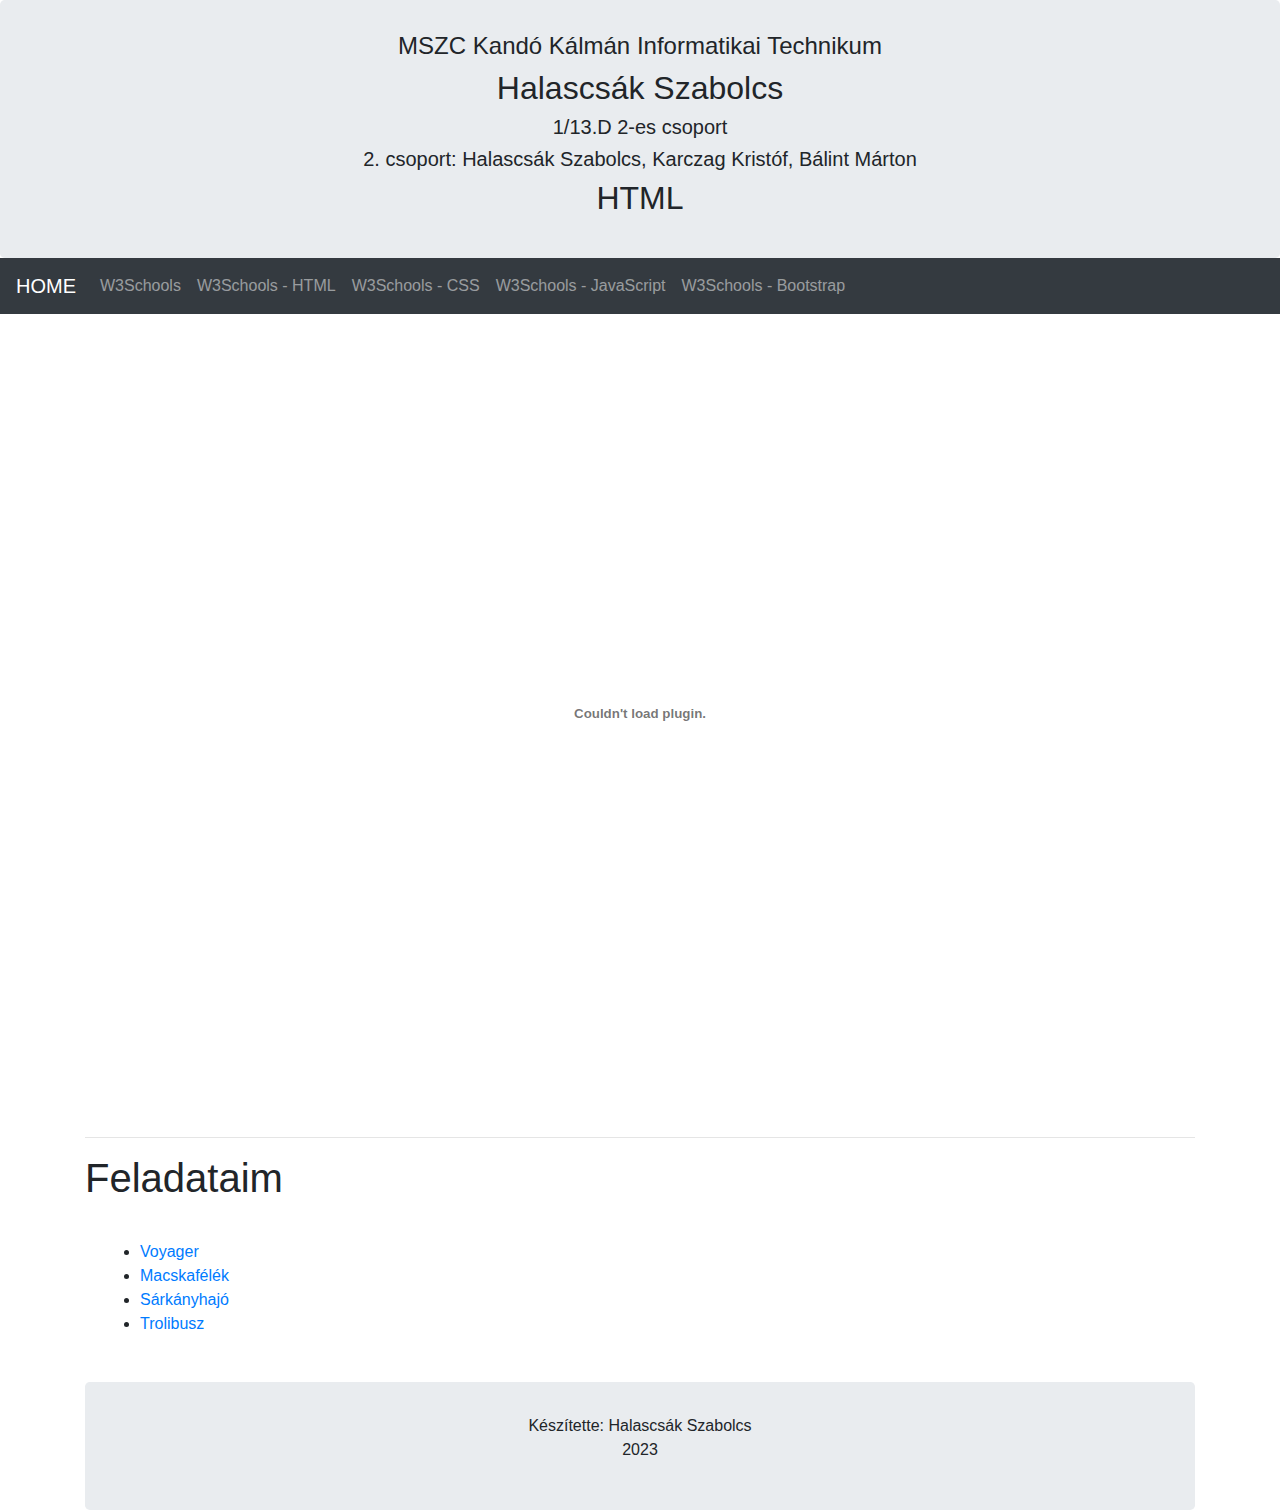
<file: nethely/html/index.html>
<!DOCTYPE html>
<html lang="hu">
<head>
  <title>Halascsák Szabolcs oldala</title>
  <meta charset="utf-8">
  <meta name="viewport" content="width=device-width, initial-scale=1">
  <link rel="stylesheet" href="bootstrap.min.css">
  <link rel="stylesheet" href="index.css">
  <script src="jquery.min.js"></script>
  <script src="popper.min.js"></script>
  <script src="bootstrap.min.js"></script>
  <style>

  
  </style>
</head>
<body>

<div class="jumbotron text-center" style="margin-bottom:0">
  <h4>MSZC Kandó Kálmán Informatikai Technikum</h4>
  <h2>Halascsák Szabolcs</h2>
  <h5>1/13.D 2-es csoport</h5> 
  <h5>2. csoport: Halascsák Szabolcs, Karczag Kristóf, Bálint Márton</h5>   
  <h2>HTML</h2>
</div>
  

<nav class="navbar navbar-expand-sm bg-dark navbar-dark">
  <a class="navbar-brand" href="http://halascsaksz.nhely.hu/">HOME</a>
  <button class="navbar-toggler" type="button" data-toggle="collapse" data-target="#collapsibleNavbar">
    <span class="navbar-toggler-icon"></span>
  </button>
  <div class="collapse navbar-collapse" id="collapsibleNavbar">
    <ul class="navbar-nav">
      <li class="nav-item">
        <a class="nav-link" href="https://www.w3schools.com/">W3Schools</a>
      </li>
      <li class="nav-item">
        <a class="nav-link" href="https://www.w3schools.com/html/default.asp">W3Schools - HTML</a>
      </li>
      <li class="nav-item">
        <a class="nav-link" href="https://www.w3schools.com/css/default.asp">W3Schools - CSS</a>
      </li>
      <li class="nav-item">
        <a class="nav-link" href="https://www.w3schools.com/js/default.asp">W3Schools - JavaScript</a>
      </li>
      <li class="nav-item">
        <a class="nav-link" href="https://www.w3schools.com/bootstrap/bootstrap_ver.asp">W3Schools - Bootstrap</a>
      </li>  
    </ul>
  </div>  
</nav>

<div class="container">

  <center>
    <embed src="hahaha.pdf" width="800px" height="800px">
  </center>

<hr>

<h1>Feladataim</h1>

<div class="margo">
<article class="row">
    <ul>
      <li>
        <a href="feladataim/voyager/voyager.html">Voyager</a>
      </li>
      <li>
        <a href="feladataim/macskafelek/macskafelek.html">Macskafélék</a>
      </li>
      <li>
        <a href="feladataim/sarkanyhajo/index.html">Sárkányhajó</a>
      </li>
      <li>
        <a href="feladataim/trolibusz/troli.html">Trolibusz</a>
      </li>
    </ul>
    
</article>
</div>

<div class="jumbotron text-center" style="margin-bottom:0">
    <p>Készítette: Halascsák Szabolcs
    <br>
      2023
     </p>
  </div>


</div>
</body>
</html>
</file>
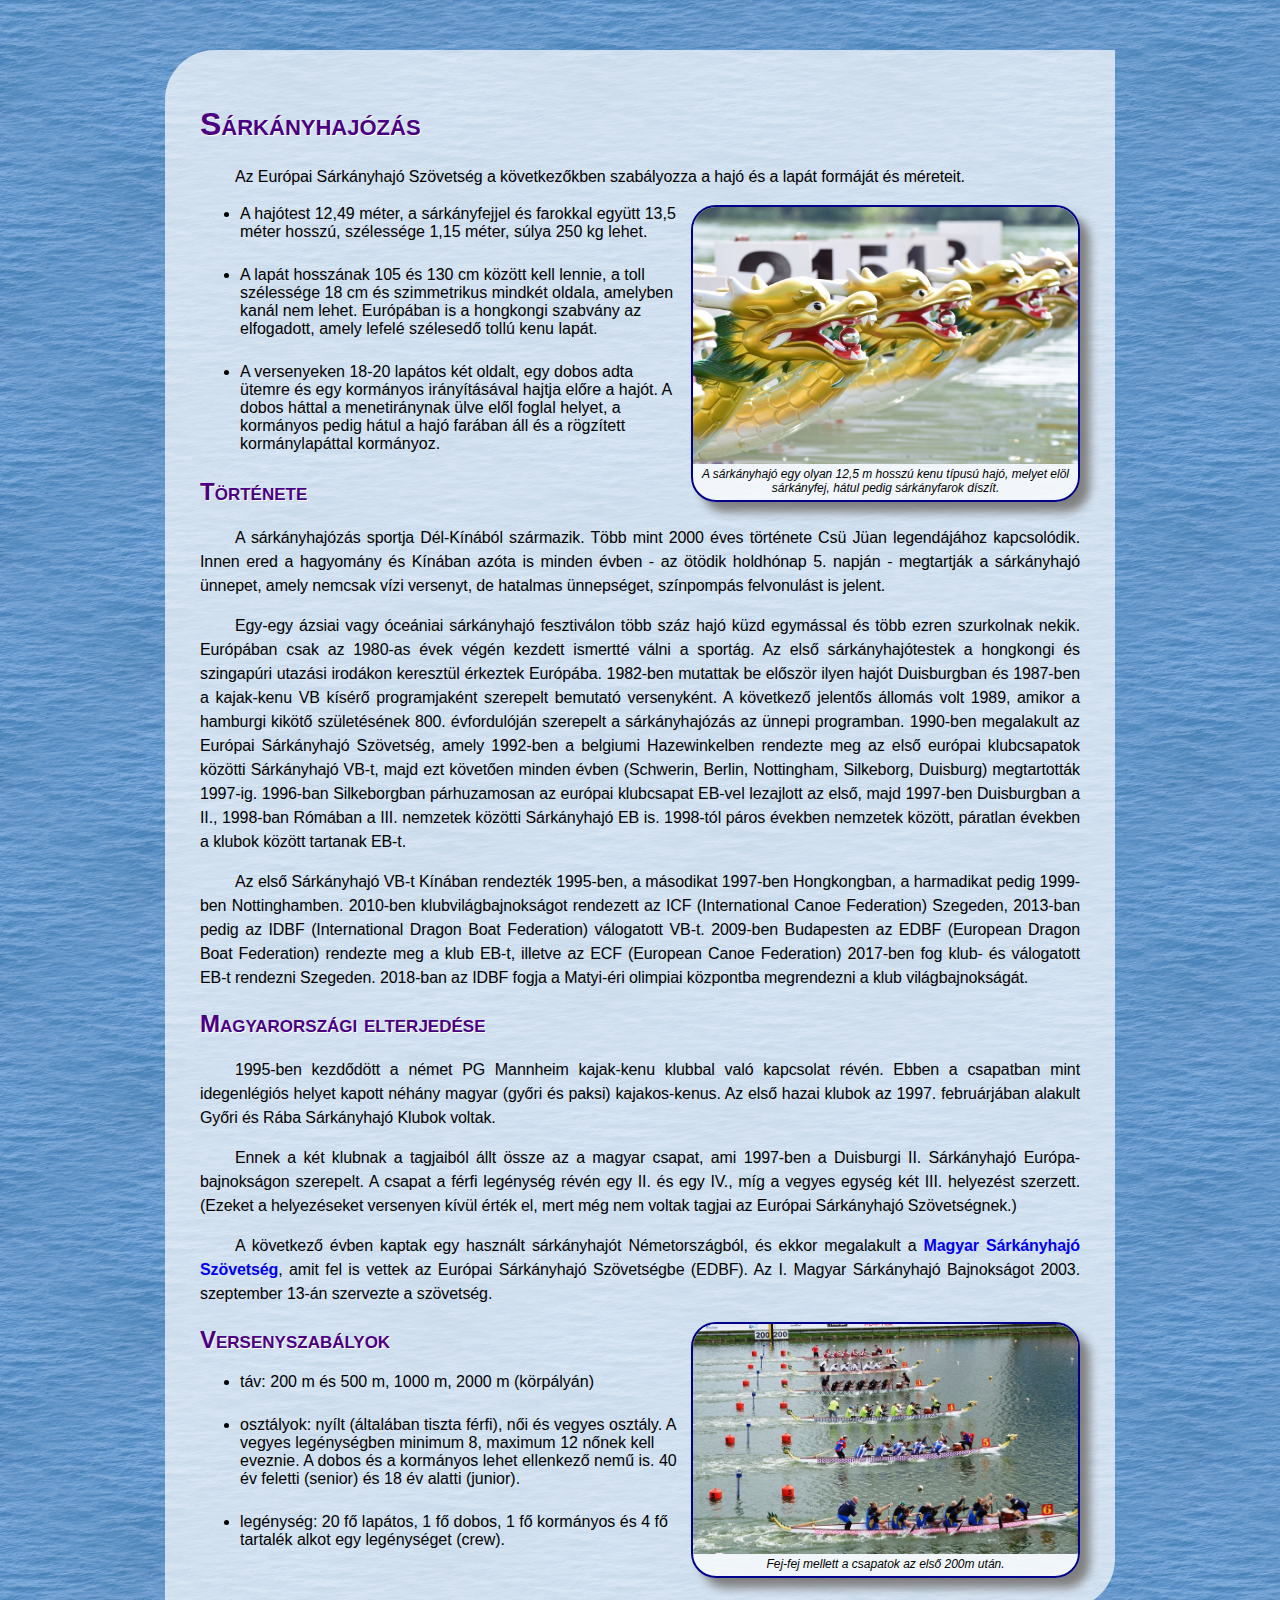
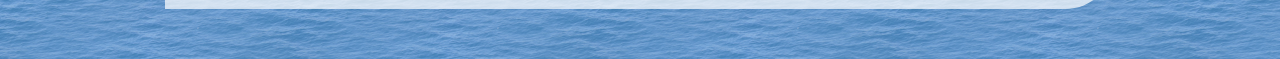
<file: nethely/html/feladataim/sarkanyhajo/index.html>
<!DOCTYPE html>
<html lang="hu">
<head>
    <meta charset="UTF-8">
    <meta name="viewport" content="width=device-width, initial-scale=1.0">
    <link rel="stylesheet" href="sarkany.css">
    <title>Sárkányhajózás</title>
</head>
<body>

    <div id="leiras">
        <h1>Sárkányhajózás</h1>

        <p>Az Európai Sárkányhajó Szövetség a következőkben szabályozza a hajó és a lapát formáját és méreteit.</p>

        <div class="kepkeret">
            <img src="hajoorr.jpg" alt="Sárkányfej a hajón" title="Sárkányfej a hajón">
            A sárkányhajó egy olyan 12,5 m hosszú kenu típusú hajó, melyet elöl sárkányfej, hátul pedig sárkányfarok díszít.
        </div>

        
    <ul>
        <li> A hajótest 12,49 méter, a sárkányfejjel és farokkal együtt 13,5 méter hosszú, szélessége 1,15 méter, súlya 250 kg lehet.</li>
        <li> A lapát hosszának 105 és 130 cm között kell lennie, a toll szélessége 18 cm és szimmetrikus mindkét oldala, amelyben kanál nem lehet. Európában is a hongkongi szabvány az elfogadott, amely lefelé szélesedő tollú kenu lapát.</li>
        <li> A versenyeken 18-20 lapátos két oldalt, egy dobos adta ütemre és egy kormányos irányításával hajtja előre a hajót. A dobos háttal a menetiránynak ülve elől foglal helyet, a kormányos pedig hátul a hajó farában áll és a rögzített kormánylapáttal kormányoz.</li>
    </ul>

    <h2>Története</h2>

    <p>A sárkányhajózás sportja Dél-Kínából származik. Több mint 2000 éves története Csü Jüan legendájához kapcsolódik. Innen ered a hagyomány és Kínában azóta is minden évben - az ötödik holdhónap 5. napján - megtartják a sárkányhajó ünnepet, amely nemcsak vízi versenyt, de hatalmas ünnepséget, színpompás felvonulást is jelent.</p>

        <p>Egy-egy ázsiai vagy óceániai sárkányhajó fesztiválon több száz hajó küzd egymással és több ezren szurkolnak nekik. Európában csak az 1980-as évek végén kezdett ismertté válni a sportág. Az első sárkányhajótestek a hongkongi és szingapúri utazási irodákon keresztül érkeztek Európába. 1982-ben mutattak be először ilyen hajót Duisburgban és 1987-ben a kajak-kenu VB kísérő programjaként szerepelt bemutató versenyként. A következő jelentős állomás volt 1989, amikor a hamburgi kikötő születésének 800. évfordulóján szerepelt a sárkányhajózás az ünnepi programban. 1990-ben megalakult az Európai Sárkányhajó Szövetség, amely 1992-ben a belgiumi Hazewinkelben rendezte meg az első európai klubcsapatok közötti Sárkányhajó VB-t, majd ezt követően minden évben (Schwerin, Berlin, Nottingham, Silkeborg, Duisburg) megtartották 1997-ig. 1996-ban Silkeborgban párhuzamosan az európai klubcsapat EB-vel lezajlott az első, majd 1997-ben Duisburgban a II., 1998-ban Rómában a III. nemzetek közötti Sárkányhajó EB is. 1998-tól páros években nemzetek között, páratlan években a klubok között tartanak EB-t.</p>

        <p>Az első Sárkányhajó VB-t Kínában rendezték 1995-ben, a másodikat 1997-ben Hongkongban, a harmadikat pedig 1999-ben Nottinghamben. 2010-ben klubvilágbajnokságot rendezett az ICF (International Canoe Federation) Szegeden, 2013-ban pedig az IDBF (International Dragon Boat Federation) válogatott VB-t. 2009-ben Budapesten az EDBF (European Dragon Boat Federation) rendezte meg a klub EB-t, illetve az ECF (European Canoe Federation) 2017-ben fog klub- és válogatott EB-t rendezni Szegeden. 2018-ban az IDBF fogja a Matyi-éri olimpiai központba megrendezni a klub világbajnokságát.</p>
        
        <h2>Magyarországi elterjedése</h2>

        <p>1995-ben kezdődött a német PG Mannheim kajak-kenu klubbal való kapcsolat révén. Ebben a csapatban mint idegenlégiós helyet kapott néhány magyar (győri és paksi) kajakos-kenus. Az első hazai klubok az 1997. februárjában alakult Győri és Rába Sárkányhajó Klubok voltak.</p>

        <p>Ennek a két klubnak a tagjaiból állt össze az a magyar csapat, ami 1997-ben a Duisburgi II. Sárkányhajó Európa-bajnokságon szerepelt. A csapat a férfi legénység révén egy II. és egy IV., míg a vegyes egység két III. helyezést szerzett. (Ezeket a helyezéseket versenyen kívül érték el, mert még nem voltak tagjai az Európai Sárkányhajó Szövetségnek.)</p>

        <p>A következő évben kaptak egy használt sárkányhajót Németországból, és ekkor megalakult a <a href="https://www.sarkanyhajozas.hu" target="_blank">Magyar Sárkányhajó Szövetség</a>, amit fel is vettek az Európai Sárkányhajó Szövetségbe (EDBF). Az I. Magyar Sárkányhajó Bajnokságot 2003. szeptember 13-án szervezte a szövetség.</p>

        

        <div class="kepkeret">
            <img src="verseny.jpg" alt="Rajt utáni pillanatok" title="Rajt utáni pillanatok">
            Fej-fej mellett a csapatok az első 200m után.
        </div>

    <h2>Versenyszabályok</h2>

    <ul>
        <li> táv: 200 m és 500 m, 1000 m, 2000 m (körpályán)</li>
        <li> osztályok: nyílt (általában tiszta férfi), női és vegyes osztály. A vegyes legénységben minimum 8, maximum 12 nőnek kell eveznie. A dobos és a kormányos lehet ellenkező nemű is. 40 év feletti (senior) és 18 év alatti (junior).</li>
        <li> legénység: 20 fő lapátos, 1 fő dobos, 1 fő kormányos és 4 fő tartalék alkot egy legénységet (crew).</li>
    </ul>

    </div>
    
</body>
</html>
</file>
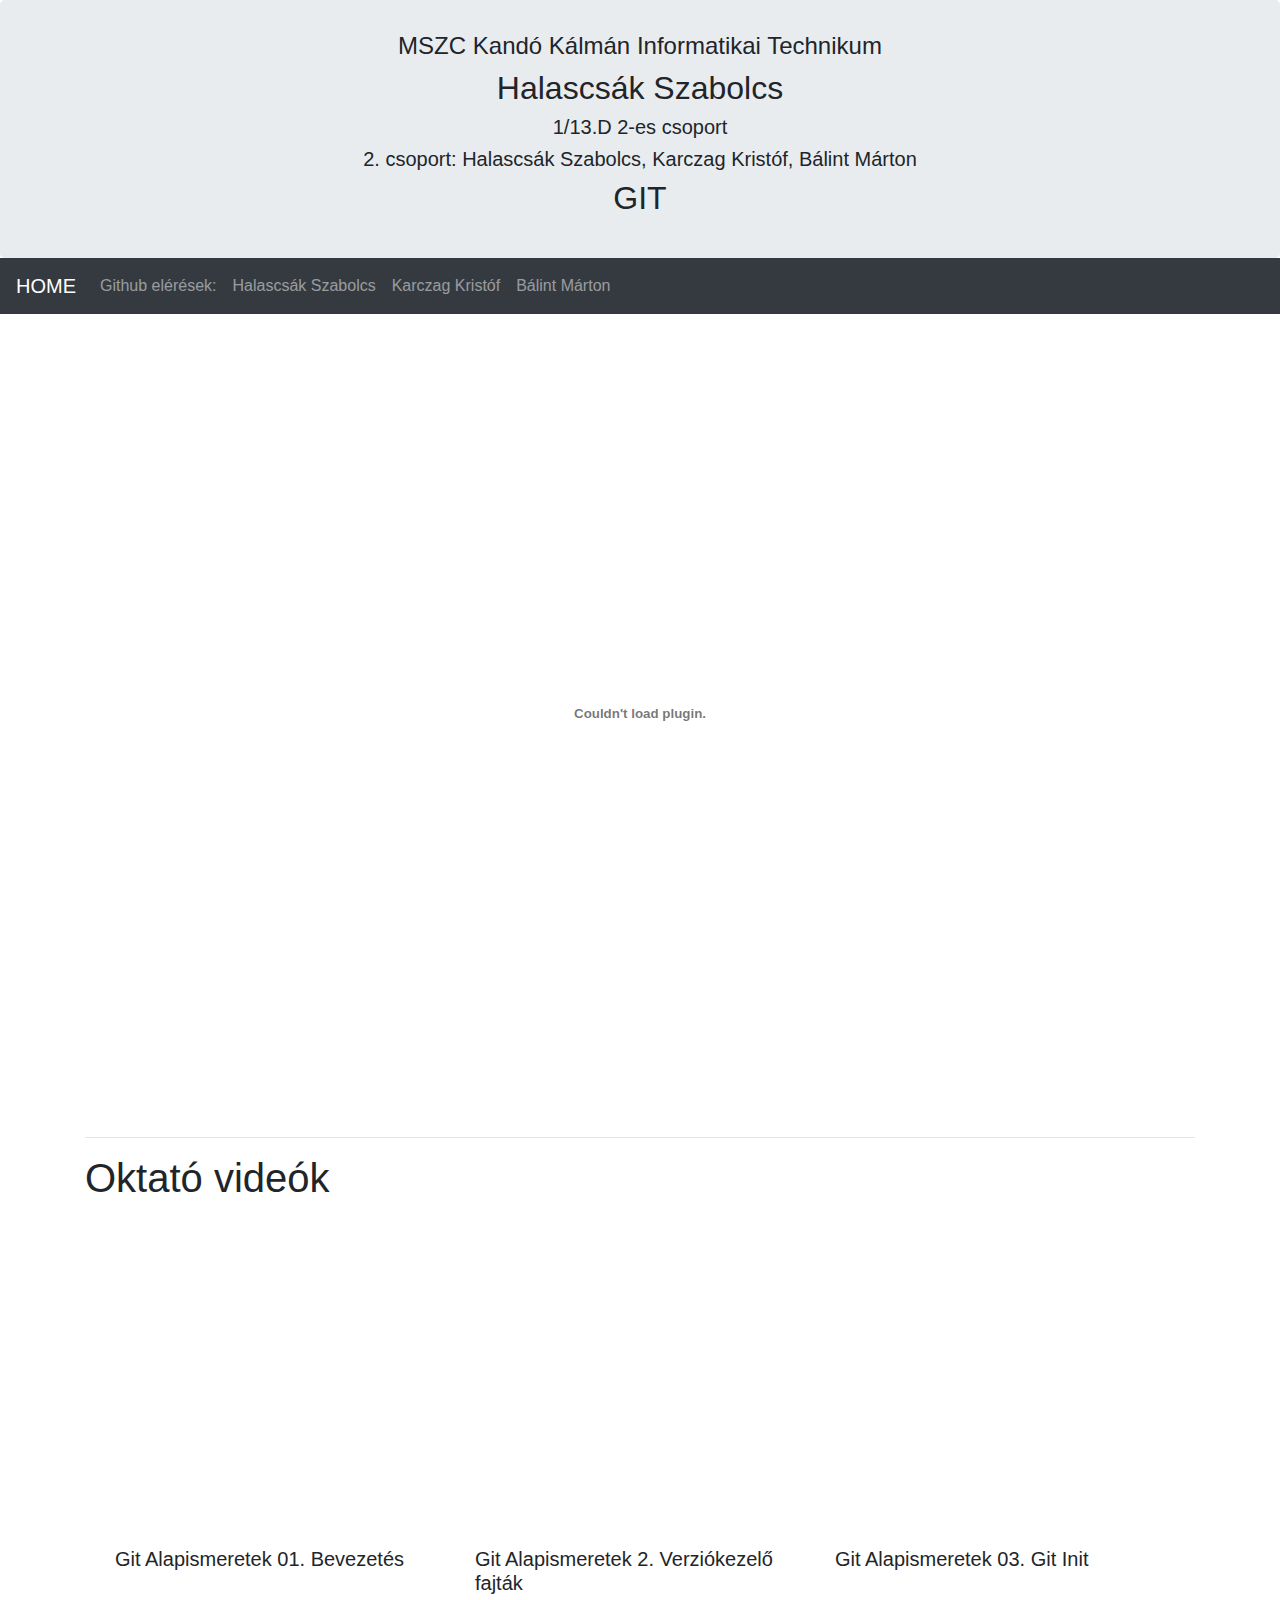
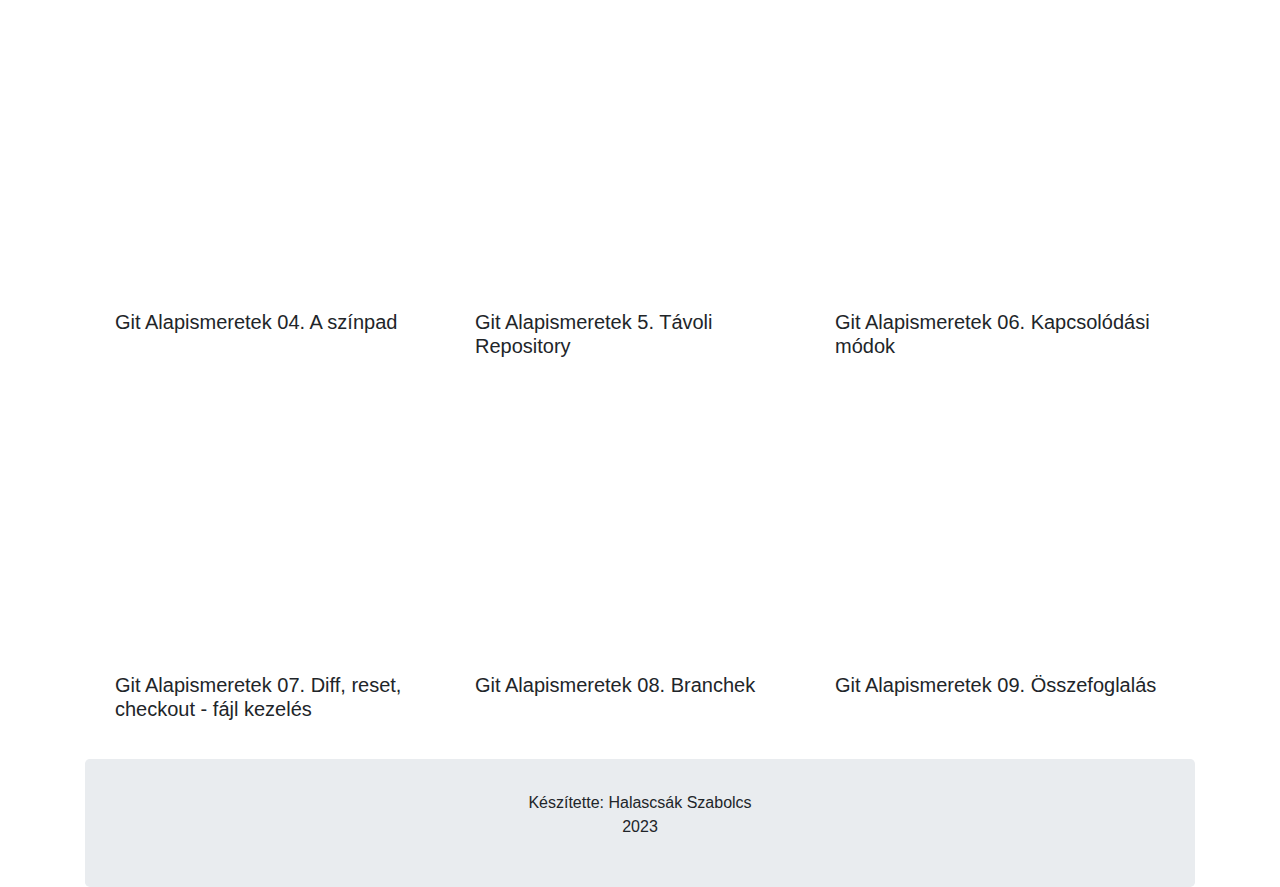
<file: nethely/git/git.html>
<!DOCTYPE html>
<html lang="hu">
<head>
  <title>Halascsák Szabolcs oldala</title>
  <meta charset="utf-8">
  <meta name="viewport" content="width=device-width, initial-scale=1">
  <link rel="stylesheet" href="bootstrap.min.css">
  <link rel="stylesheet" href="index.css">
  <script src="jquery.min.js"></script>
  <script src="popper.min.js"></script>
  <script src="bootstrap.min.js"></script>
  <style>

  
  </style>
</head>
<body>

<div class="jumbotron text-center" style="margin-bottom:0">
  <h4>MSZC Kandó Kálmán Informatikai Technikum</h4>
  <h2>Halascsák Szabolcs</h2>
  <h5>1/13.D 2-es csoport</h5> 
  <h5>2. csoport: Halascsák Szabolcs, Karczag Kristóf, Bálint Márton</h5>   
  <h2>GIT</h2>
</div>
  

<nav class="navbar navbar-expand-sm bg-dark navbar-dark">
  <a class="navbar-brand" href="http://halascsaksz.nhely.hu/">HOME</a>
  <button class="navbar-toggler" type="button" data-toggle="collapse" data-target="#collapsibleNavbar">
    <span class="navbar-toggler-icon"></span>
  </button>
  <div class="collapse navbar-collapse" id="collapsibleNavbar">
    <ul class="navbar-nav">
      <li class="nav-item">
        <a class="nav-link" href="javascript:;">Github elérések:</a>
      </li>
      <li class="nav-item">
        <a class="nav-link" href="https://github.com/HalascsakSz" target="_blank" >Halascsák Szabolcs</a>
      </li>
      <li class="nav-item">
        <a class="nav-link" href="https://github.com/Karczagk156" target="_blank">Karczag Kristóf</a>
      </li>
	  <li class="nav-item">
	  <a class="nav-link" href="https://github.com/BMarci124" target="_blank">Bálint Márton</a>
	  </li>  
    </ul>
  </div>  
</nav>

<div class="container">

<center>
<embed src="github.pdf" width="800px" height="800px">
</center>

<hr>

<h1>Oktató videók</h1>

<div class="margo">
<article class="row">
    
        <div class="col-sm-6 col-lg-4"><iframe width="350" height="300" src="https://www.youtube.com/embed/XDKZu9kuEn8?si=2wTsqkKxFhwfuUeM" title="YouTube video player" frameborder="0" allow="accelerometer; autoplay; clipboard-write; encrypted-media; gyroscope; picture-in-picture; web-share" allowfullscreen></iframe><h5>Git Alapismeretek 01. Bevezetés</h5></div>
        <div class="col-sm-6 col-lg-4"><iframe width="350" height="300" src="https://www.youtube.com/embed/_DpBYNQwQmU?si=XQBiCMS4GGBd0MpU" title="YouTube video player" frameborder="0" allow="accelerometer; autoplay; clipboard-write; encrypted-media; gyroscope; picture-in-picture; web-share" allowfullscreen></iframe><h5>Git Alapismeretek 2. Verziókezelő fajták</h5></div>
        <div class="col-sm-6 col-lg-4"><iframe width="350" height="300" src="https://www.youtube.com/embed/nOmw00Yh_to?si=6Wq4ruaWBbPj8w8W" title="YouTube video player" frameborder="0" allow="accelerometer; autoplay; clipboard-write; encrypted-media; gyroscope; picture-in-picture; web-share" allowfullscreen></iframe><h5>Git Alapismeretek 03. Git Init</h5></div>

        <div class="col-sm-6 col-lg-4"><iframe width="350" height="300" src="https://www.youtube.com/embed/KqdZ1B8sS8k?si=w-WtLqQ0knWeIZAl" title="YouTube video player" frameborder="0" allow="accelerometer; autoplay; clipboard-write; encrypted-media; gyroscope; picture-in-picture; web-share" allowfullscreen></iframe><h5>Git Alapismeretek 04. A színpad</h5></div>
        <div class="col-sm-6 col-lg-4"><iframe width="350" height="300" src="https://www.youtube.com/embed/KqdZ1B8sS8k?si=noveCtqvBI2f-Jpo" title="YouTube video player" frameborder="0" allow="accelerometer; autoplay; clipboard-write; encrypted-media; gyroscope; picture-in-picture; web-share" allowfullscreen></iframe><h5>Git Alapismeretek 5. Távoli Repository</h5></div>
        <div class="col-sm-6 col-lg-4"><iframe width="350" height="300" src="https://www.youtube.com/embed/4NsHUDrD2ek?si=a6OGZFx6s00S5fYI" title="YouTube video player" frameborder="0" allow="accelerometer; autoplay; clipboard-write; encrypted-media; gyroscope; picture-in-picture; web-share" allowfullscreen></iframe><h5>Git Alapismeretek 06. Kapcsolódási módok</h5></div>
 
        <div class="col-sm-6 col-lg-4"><iframe width="350" height="300" src="https://www.youtube.com/embed/CCZ0Em1Vmdk?si=jw8LO-W2LeCPHoR6" title="YouTube video player" frameborder="0" allow="accelerometer; autoplay; clipboard-write; encrypted-media; gyroscope; picture-in-picture; web-share" allowfullscreen></iframe><h5>Git Alapismeretek 07. Diff, reset, checkout - fájl kezelés</h5></div>
        <div class="col-sm-6 col-lg-4"><iframe width="350" height="300" src="https://www.youtube.com/embed/JXnep31gM4I?si=au5MRsjn6Q447jBm" title="YouTube video player" frameborder="0" allow="accelerometer; autoplay; clipboard-write; encrypted-media; gyroscope; picture-in-picture; web-share" allowfullscreen></iframe><h5>Git Alapismeretek 08. Branchek</h5></div>
        <div class="col-sm-6 col-lg-4"><iframe width="350" height="300" src="https://www.youtube.com/embed/Qe9Vu98MEWE?si=WCdpMRgRVzg8U859" title="YouTube video player" frameborder="0" allow="accelerometer; autoplay; clipboard-write; encrypted-media; gyroscope; picture-in-picture; web-share" allowfullscreen></iframe><h5>Git Alapismeretek 09. Összefoglalás</h5></div>
    
</article>
</div>

<div class="jumbotron text-center" style="margin-bottom:0">
    <p>Készítette: Halascsák Szabolcs
    <br>
      2023
     </p>
  </div>


</div>
</body>
</html>
</file>
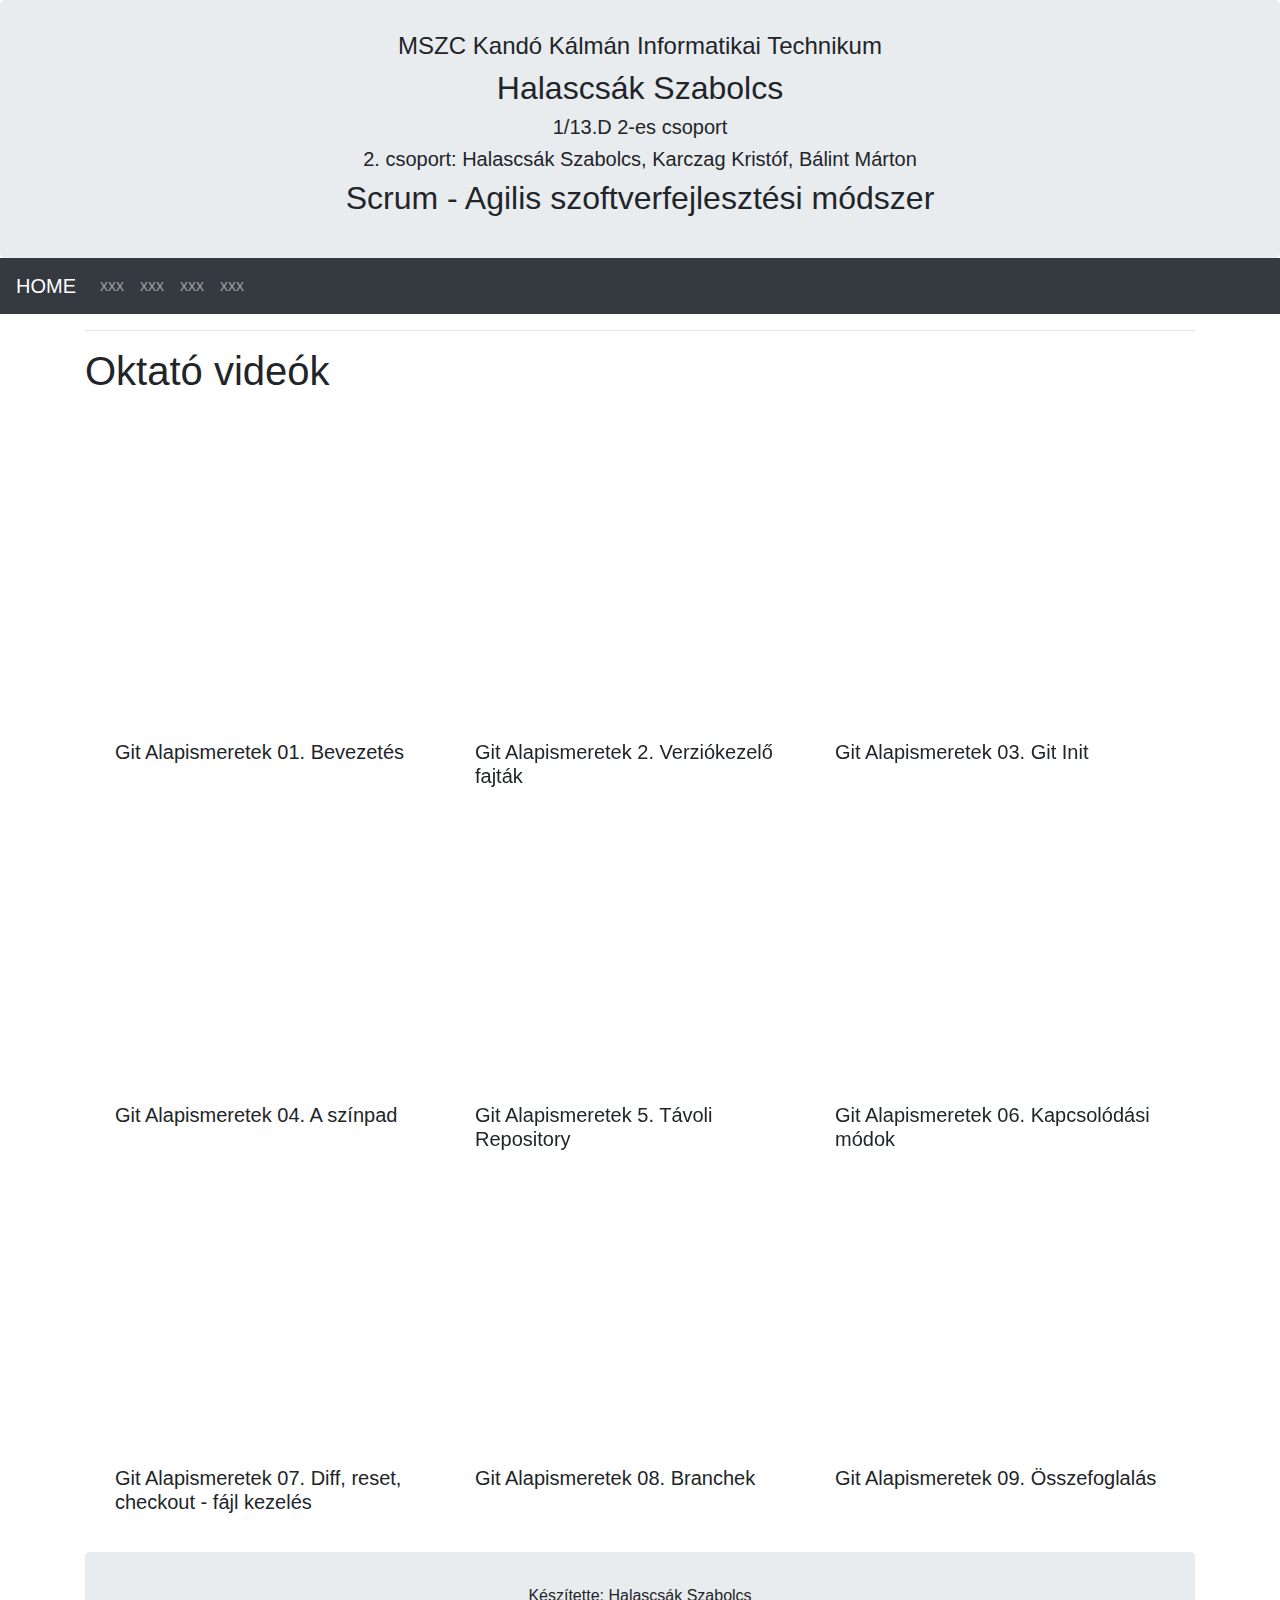
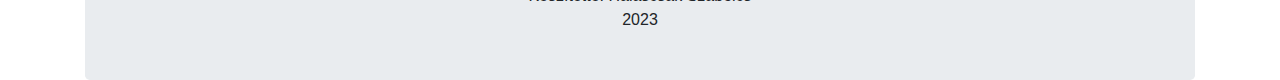
<file: nethely/scrum/scrum.html>
<!DOCTYPE html>
<html lang="hu">
<head>
  <title>Halascsák Szabolcs oldala</title>
  <meta charset="utf-8">
  <meta name="viewport" content="width=device-width, initial-scale=1">
  <link rel="stylesheet" href="bootstrap.min.css">
  <link rel="stylesheet" href="index.css">
  <script src="jquery.min.js"></script>
  <script src="popper.min.js"></script>
  <script src="bootstrap.min.js"></script>
  <style>

  
  </style>
</head>
<body>

<div class="jumbotron text-center" style="margin-bottom:0">
  <h4>MSZC Kandó Kálmán Informatikai Technikum</h4>
  <h2>Halascsák Szabolcs</h2>
  <h5>1/13.D 2-es csoport</h5> 
  <h5>2. csoport: Halascsák Szabolcs, Karczag Kristóf, Bálint Márton</h5>   
  <h2>Scrum - Agilis szoftverfejlesztési módszer</h2>
</div>
  

<nav class="navbar navbar-expand-sm bg-dark navbar-dark">
  <a class="navbar-brand" href="http://halascsaksz.nhely.hu/">HOME</a>
  <button class="navbar-toggler" type="button" data-toggle="collapse" data-target="#collapsibleNavbar">
    <span class="navbar-toggler-icon"></span>
  </button>
  <div class="collapse navbar-collapse" id="collapsibleNavbar">
    <ul class="navbar-nav">
      <li class="nav-item">
        <a class="nav-link" href="javascript:;">xxx</a>
      </li>
      <li class="nav-item">
        <a class="nav-link" href="javascript:;">xxx</a>
      </li>
      <li class="nav-item">
        <a class="nav-link" href="javascript:;">xxx</a>
      </li>
      <li class="nav-item">
        <a class="nav-link" href="javascript:;">xxx</a>
      </li>  
    </ul>
  </div>  
</nav>

<div class="container">

<hr>

<h1>Oktató videók</h1>

<div class="margo">
<article class="row">
    
        <div class="col-sm-6 col-lg-4"><iframe width="350" height="300" src="https://www.youtube.com/embed/XDKZu9kuEn8?si=2wTsqkKxFhwfuUeM" title="YouTube video player" frameborder="0" allow="accelerometer; autoplay; clipboard-write; encrypted-media; gyroscope; picture-in-picture; web-share" allowfullscreen></iframe><h5>Git Alapismeretek 01. Bevezetés</h5></div>
        <div class="col-sm-6 col-lg-4"><iframe width="350" height="300" src="https://www.youtube.com/embed/_DpBYNQwQmU?si=XQBiCMS4GGBd0MpU" title="YouTube video player" frameborder="0" allow="accelerometer; autoplay; clipboard-write; encrypted-media; gyroscope; picture-in-picture; web-share" allowfullscreen></iframe><h5>Git Alapismeretek 2. Verziókezelő fajták</h5></div>
        <div class="col-sm-6 col-lg-4"><iframe width="350" height="300" src="https://www.youtube.com/embed/nOmw00Yh_to?si=6Wq4ruaWBbPj8w8W" title="YouTube video player" frameborder="0" allow="accelerometer; autoplay; clipboard-write; encrypted-media; gyroscope; picture-in-picture; web-share" allowfullscreen></iframe><h5>Git Alapismeretek 03. Git Init</h5></div>

        <div class="col-sm-6 col-lg-4"><iframe width="350" height="300" src="https://www.youtube.com/embed/KqdZ1B8sS8k?si=w-WtLqQ0knWeIZAl" title="YouTube video player" frameborder="0" allow="accelerometer; autoplay; clipboard-write; encrypted-media; gyroscope; picture-in-picture; web-share" allowfullscreen></iframe><h5>Git Alapismeretek 04. A színpad</h5></div>
        <div class="col-sm-6 col-lg-4"><iframe width="350" height="300" src="https://www.youtube.com/embed/KqdZ1B8sS8k?si=noveCtqvBI2f-Jpo" title="YouTube video player" frameborder="0" allow="accelerometer; autoplay; clipboard-write; encrypted-media; gyroscope; picture-in-picture; web-share" allowfullscreen></iframe><h5>Git Alapismeretek 5. Távoli Repository</h5></div>
        <div class="col-sm-6 col-lg-4"><iframe width="350" height="300" src="https://www.youtube.com/embed/4NsHUDrD2ek?si=a6OGZFx6s00S5fYI" title="YouTube video player" frameborder="0" allow="accelerometer; autoplay; clipboard-write; encrypted-media; gyroscope; picture-in-picture; web-share" allowfullscreen></iframe><h5>Git Alapismeretek 06. Kapcsolódási módok</h5></div>
 
        <div class="col-sm-6 col-lg-4"><iframe width="350" height="300" src="https://www.youtube.com/embed/CCZ0Em1Vmdk?si=jw8LO-W2LeCPHoR6" title="YouTube video player" frameborder="0" allow="accelerometer; autoplay; clipboard-write; encrypted-media; gyroscope; picture-in-picture; web-share" allowfullscreen></iframe><h5>Git Alapismeretek 07. Diff, reset, checkout - fájl kezelés</h5></div>
        <div class="col-sm-6 col-lg-4"><iframe width="350" height="300" src="https://www.youtube.com/embed/JXnep31gM4I?si=au5MRsjn6Q447jBm" title="YouTube video player" frameborder="0" allow="accelerometer; autoplay; clipboard-write; encrypted-media; gyroscope; picture-in-picture; web-share" allowfullscreen></iframe><h5>Git Alapismeretek 08. Branchek</h5></div>
        <div class="col-sm-6 col-lg-4"><iframe width="350" height="300" src="https://www.youtube.com/embed/Qe9Vu98MEWE?si=WCdpMRgRVzg8U859" title="YouTube video player" frameborder="0" allow="accelerometer; autoplay; clipboard-write; encrypted-media; gyroscope; picture-in-picture; web-share" allowfullscreen></iframe><h5>Git Alapismeretek 09. Összefoglalás</h5></div>
    
</article>
</div>

<div class="jumbotron text-center" style="margin-bottom:0">
    <p>Készítette: Halascsák Szabolcs
    <br>
      2023
     </p>
  </div>


</div>
</body>
</html>
</file>
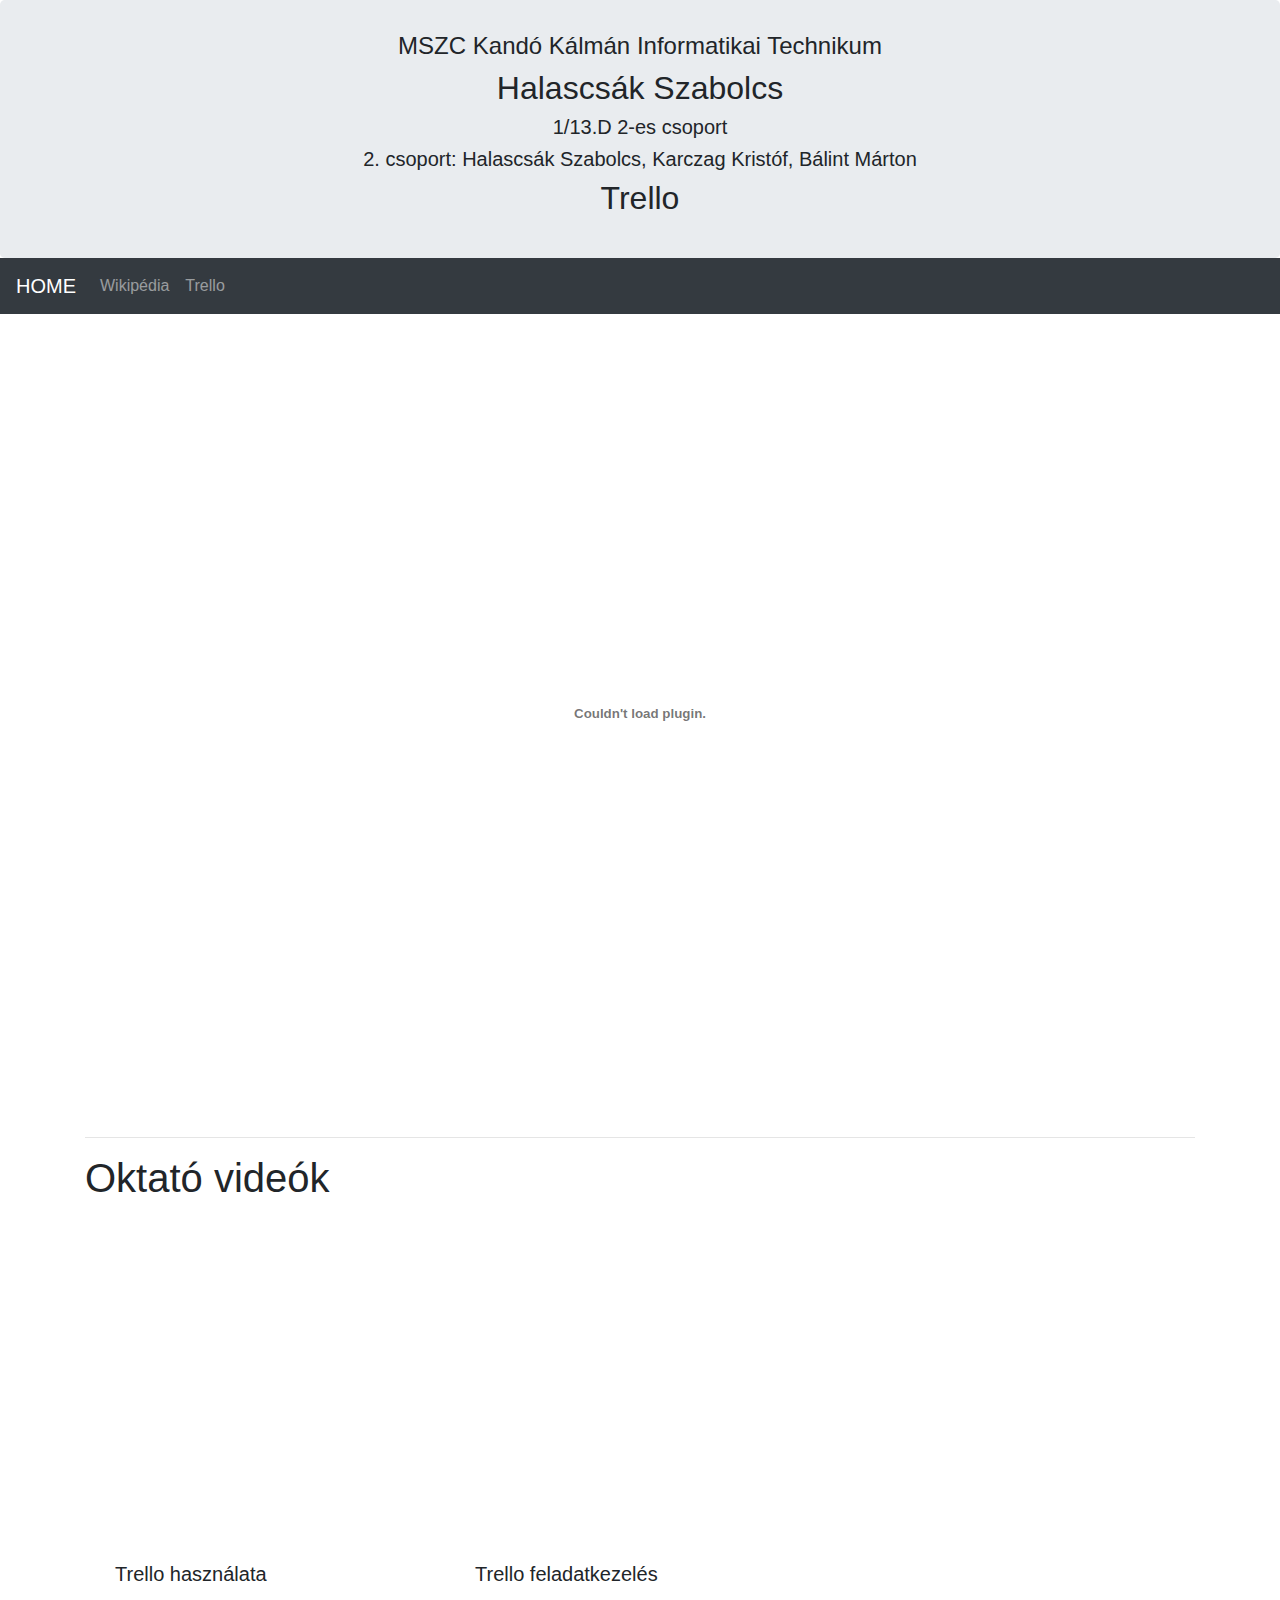
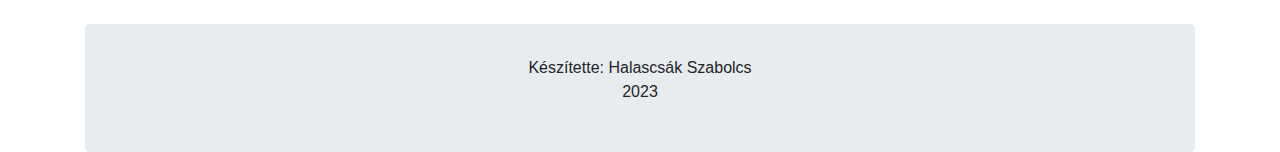
<file: nethely/trello/trello.html>
<!DOCTYPE html>
<html lang="hu">
<head>
  <title>Halascsák Szabolcs oldala</title>
  <meta charset="utf-8">
  <meta name="viewport" content="width=device-width, initial-scale=1">
  <link rel="stylesheet" href="bootstrap.min.css">
  <link rel="stylesheet" href="index.css">
  <script src="jquery.min.js"></script>
  <script src="popper.min.js"></script>
  <script src="bootstrap.min.js"></script>
  <style>

  
  </style>
</head>
<body>

<div class="jumbotron text-center" style="margin-bottom:0">
  <h4>MSZC Kandó Kálmán Informatikai Technikum</h4>
  <h2>Halascsák Szabolcs</h2>
  <h5>1/13.D 2-es csoport</h5> 
  <h5>2. csoport: Halascsák Szabolcs, Karczag Kristóf, Bálint Márton</h5>   
  <h2>Trello</h2>
</div>
  

<nav class="navbar navbar-expand-sm bg-dark navbar-dark">
  <a class="navbar-brand" href="http://halascsaksz.nhely.hu/">HOME</a>
  <button class="navbar-toggler" type="button" data-toggle="collapse" data-target="#collapsibleNavbar">
    <span class="navbar-toggler-icon"></span>
  </button>
  <div class="collapse navbar-collapse" id="collapsibleNavbar">
    <ul class="navbar-nav">
      <li class="nav-item">
        <a class="nav-link" href="https://hu.wikipedia.org/wiki/Trello">Wikipédia</a>
      </li>
      <li class="nav-item">
        <a class="nav-link" href="https://trello.com/">Trello</a>
      </li>  
    </ul>
  </div>  
</nav>

<div class="container">

<center>
<embed src="trello.pdf" width="800px" height="800px">
</center>

<hr>

<h1>Oktató videók</h1>

<div class="margo">
<article class="row">
    
        <div class="col-sm-6 col-lg-4"><iframe width="560" height="315" src="https://www.youtube.com/embed/vCbpmyKoA5M?si=HT1J5MEtZ2TFNWFl" title="YouTube video player" frameborder="0" allow="accelerometer; autoplay; clipboard-write; encrypted-media; gyroscope; picture-in-picture; web-share" allowfullscreen></iframe><h5>Trello használata</h5></div>
        <div class="col-sm-6 col-lg-4"><iframe width="560" height="315" src="https://www.youtube.com/embed/V74wf7jHPP4?si=ypKjK37VeixrHVHW" title="YouTube video player" frameborder="0" allow="accelerometer; autoplay; clipboard-write; encrypted-media; gyroscope; picture-in-picture; web-share" allowfullscreen></iframe><h5>Trello feladatkezelés</h5></div>  
</article>
</div>

<div class="jumbotron text-center" style="margin-bottom:0">
    <p>Készítette: Halascsák Szabolcs
    <br>
      2023
     </p>
  </div>


</div>
</body>
</html>
</file>
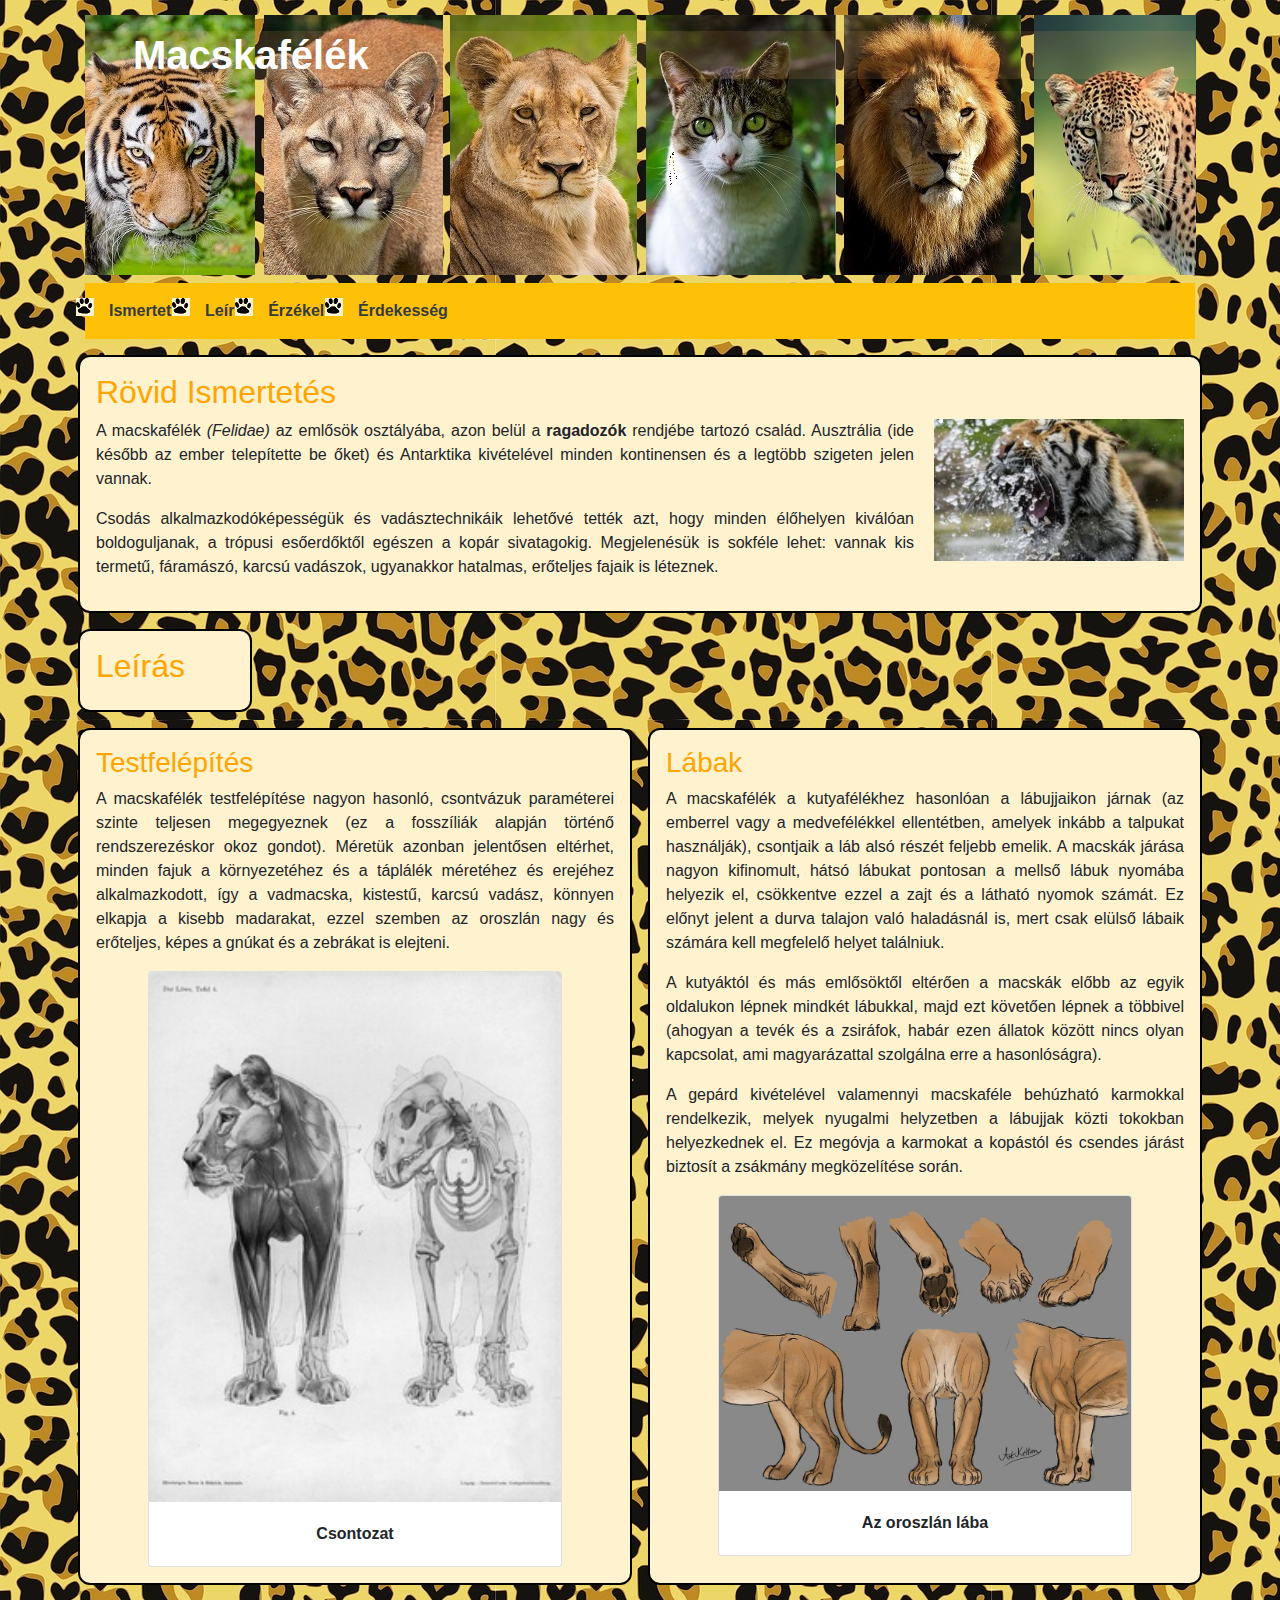
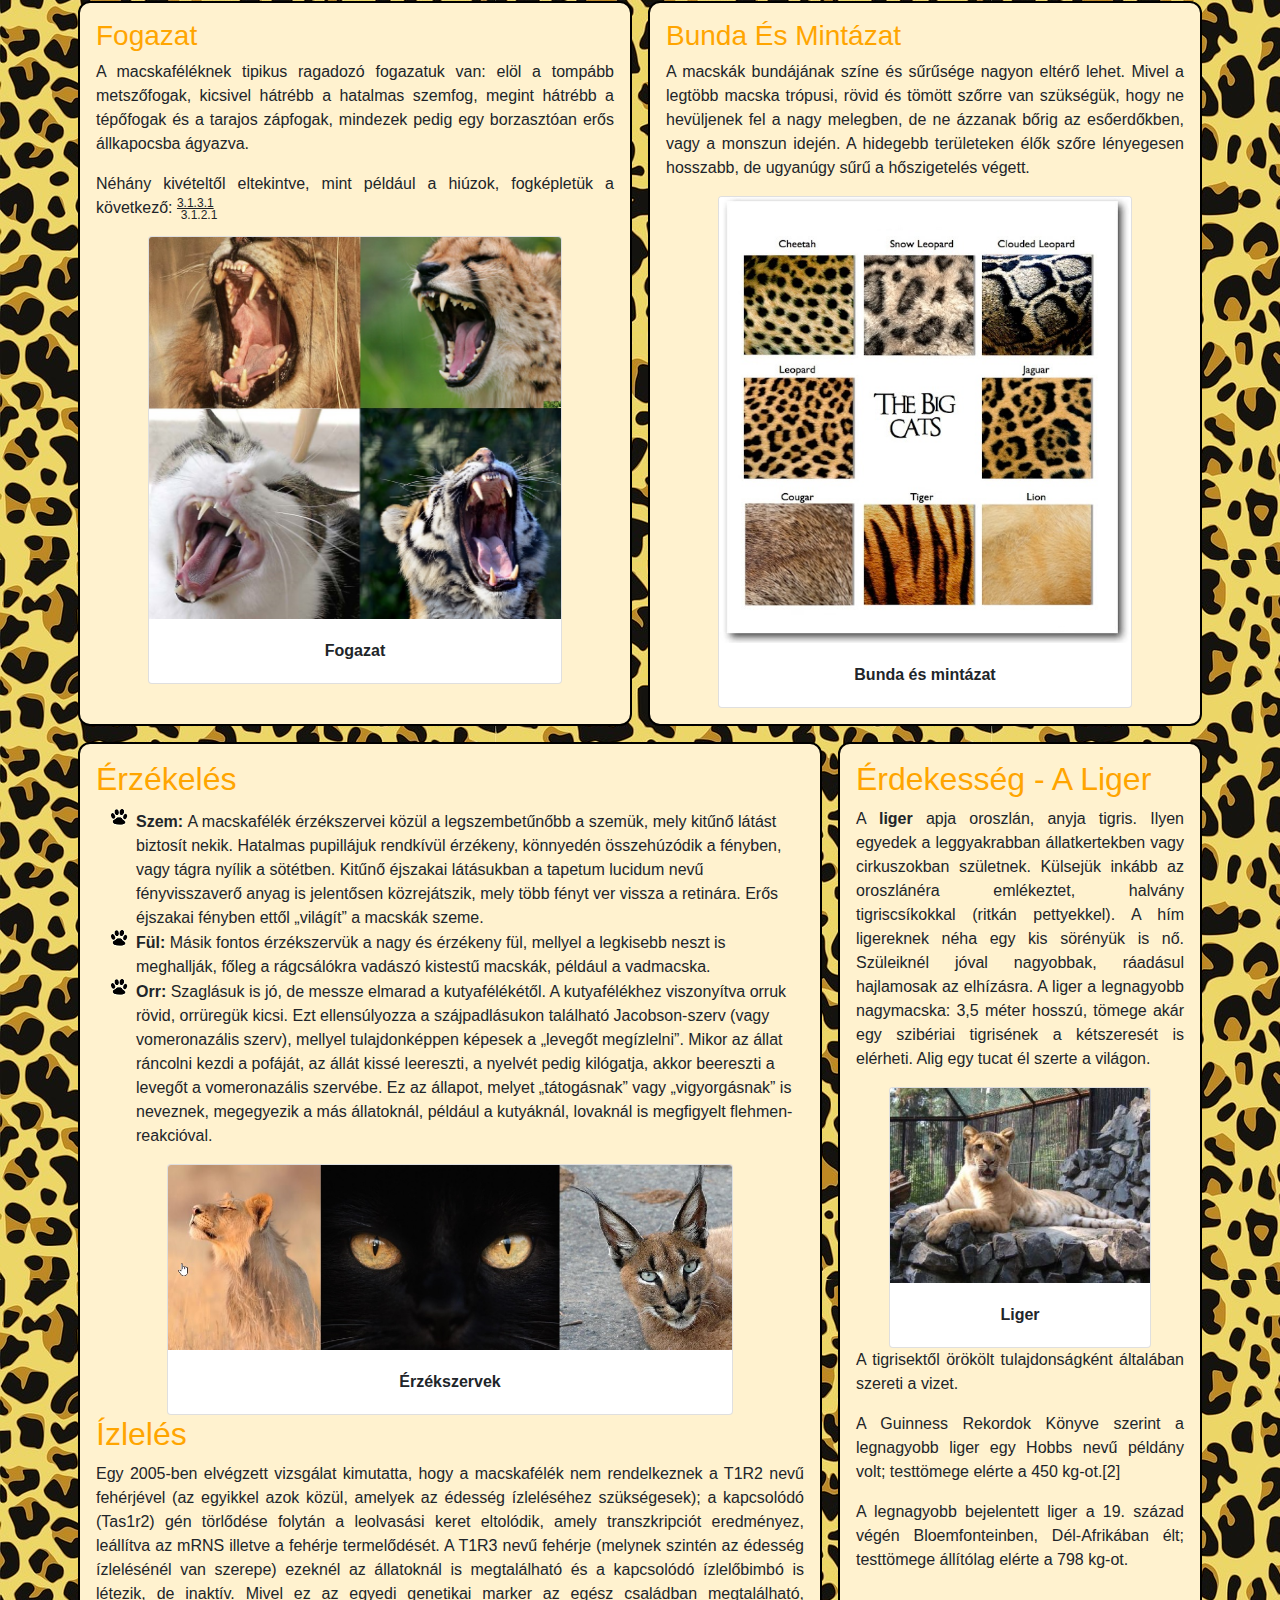
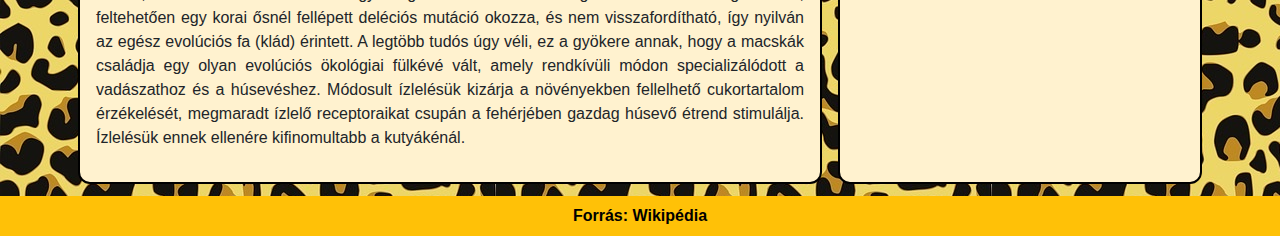
<file: nethely/html/feladataim/macskafelek/macskafelek.html>
<!DOCTYPE html>

<html lang="hu">

	<head>

		<link rel="stylesheet" href="bootstrap/bootstrap.min.css">
		<meta name="viewport" content="width=device-width, initial-scale=1, shrink-to-fit=no">
		<meta charset="utf-8">
		<script src="bootstrap/jquery.min.js"></script>
		<script src="bootstrap/popper.min.js"></script>
		<script src="bootstrap/bootstrap.min.js"></script>
		<link rel="stylesheet" href="css/style.css">
		<title>Macsakfélék</title>
	</head>

	<body>
		<!-- Fejléc -->
		<header class="container">
			<div class="row">
				<div class="col-12">
					<p class="d-block d-sm-block"><h1>Macskafélék</h1></p>
				</div>
			</div>
		</header>

		<!-- Navbar menu -->
		<div class="container h-100">
			<nav class="navbar navbar-expand-lg bg-warning my-2">
			
					<ul class="navbar-nav">
						<li class="nav-item">
							<a class="nav-link text-dark font-weight-bold" href="#ismertetes">Ismertetés</a>
						</li>
						<li class="nav-item ">
							<a class="nav-link text-dark font-weight-bold" href="#leiras">Leírás</a>
						</li>
						<li class="nav-item">
							<a class="nav-link text-dark font-weight-bold" href="#erzekeles">Érzékelés</a>
						</li>
						<li class="nav-item">
							<a class="nav-link text-dark font-weight-bold" href="#erdekesseg">Érdekesség</a>
						</li>
					</ul>
				
			</nav>
			
			<!-- Ismertetés -->
			<section id="ismertetes">
				<div class="row">
					<div class="col-12 col-md-12 p-2">
						<div class="p-3 h-100 info">
							<h2>Rövid ismertetés</h2>
							<img class="jobbra" src="img/ragadozok.jpg" alt="Ragadozók" title="Ragadozók">
							<p>A macskafélék <span id="dolt">(Felidae)</span> az emlősök osztályába, azon belül a <span class="felkover">ragadozók</span> rendjébe tartozó család. Ausztrália (ide később az ember telepítette be őket) és Antarktika kivételével minden kontinensen és a legtöbb szigeten jelen vannak.</p>
							<p>Csodás alkalmazkodóképességük és vadásztechnikáik lehetővé tették azt, hogy minden élőhelyen kiválóan boldoguljanak, a trópusi esőerdőktől egészen a kopár sivatagokig. Megjelenésük is sokféle lehet: vannak kis termetű, fáramászó, karcsú vadászok, ugyanakkor hatalmas, erőteljes fajaik is léteznek.</p>
							
						</div>
					</div>
				</div>
			</section>

			<!-- Leírás -->
			<section id="leiras">
				<div class="row">
					<div class="col-12 col-md-2 p-2">
						<div class="p-3 h-100 info">
							<h2>Leírás</h2>
						</div>
					</div>
				</div>
				<div class="row">
					<div class="col-12 col-md-6 p-2">
						<div class="p-3 h-100 info">
							<h3>Testfelépítés</h3>
							<p>A macskafélék testfelépítése nagyon hasonló, csontvázuk paraméterei szinte teljesen megegyeznek (ez a fosszíliák alapján történő rendszerezéskor okoz gondot). Méretük azonban jelentősen eltérhet, minden fajuk a környezetéhez és a táplálék méretéhez és erejéhez alkalmazkodott, így a vadmacska, kistestű, karcsú vadász, könnyen elkapja a kisebb madarakat, ezzel szemben az oroszlán nagy és erőteljes, képes a gnúkat és a zebrákat is elejteni.</p>
							<div class="card" style="width: 80%;margin:auto">
								<img class="card-img-top" src="img/csontvaz.jpg" alt="Csontozat" title="Csontozat">
								<div class="card-body">
								  <p class="card-text text-center font-weight-bold">Csontozat</p>
								</div>
							  </div>
						</div>
					</div>
					<!-- Lábak -->
					<div class="col-12 col-md-6 p-2">
						<div class="p-3 h-100 info">
							<h3>Lábak</h3>
							<p>A macskafélék a kutyafélékhez hasonlóan a lábujjaikon járnak (az emberrel vagy a medvefélékkel ellentétben, amelyek inkább a talpukat használják), csontjaik a láb alsó részét feljebb emelik. A macskák járása nagyon kifinomult, hátsó lábukat pontosan a mellső lábuk nyomába helyezik el, csökkentve ezzel a zajt és a látható nyomok számát. Ez előnyt jelent a durva talajon való haladásnál is, mert csak elülső lábaik számára kell megfelelő helyet találniuk.</p>
							<p>A kutyáktól és más emlősöktől eltérően a macskák előbb az egyik oldalukon lépnek mindkét lábukkal, majd ezt követően lépnek a többivel (ahogyan a tevék és a zsiráfok, habár ezen állatok között nincs olyan kapcsolat, ami magyarázattal szolgálna erre a hasonlóságra).</p>
							<p>A gepárd kivételével valamennyi macskaféle behúzható karmokkal rendelkezik, melyek nyugalmi helyzetben a lábujjak közti tokokban helyezkednek el. Ez megóvja a karmokat a kopástól és csendes járást biztosít a zsákmány megközelítése során.</p>
														
							<div class="card" style="width: 80%; margin:auto">
								<img class="card-img-top" src="img/lab.jpg" alt="Oroszlán lába" title="Oroszlán lába">
								<div class="card-body">
								  <p class="card-text text-center font-weight-bold">Az oroszlán lába </p>
								</div>
							  </div>
						</div>
					</div>
				</div>
				<div class="row">
					<div class="col-12 col-md-6 p-2">
						<div class="p-3 h-100 info">
							<h3>Fogazat</h3>
							<p>A macskaféléknek tipikus ragadozó fogazatuk van: elöl a tompább metszőfogak, kicsivel hátrébb a hatalmas szemfog, megint hátrébb a tépőfogak és a tarajos zápfogak, mindezek pedig egy borzasztóan erős állkapocsba ágyazva.</p>
							<p>Néhány kivételtől eltekintve, mint például a hiúzok, fogképletük a következő: <sup style="text-decoration:underline">3.1.3.1</sup><sub style="position:relative;top:6px;left:-33px;">3.1.2.1</sub></p>
							<div class="card" style="width: 80%;margin:auto">
								<img class="card-img-top" src="img/fogazat.jpg" alt="Fogazat" title="Fogazat">
								<div class="card-body">
								  <p class="card-text text-center font-weight-bold">Fogazat</p>
								</div>
							  </div>
						</div>
					</div>
					<div class="col-12 col-md-6 p-2">
						<div class="p-3 h-100 info">
							<h3>Bunda és mintázat</h3>
							<p>A macskák bundájának színe és sűrűsége nagyon eltérő lehet. Mivel a legtöbb macska trópusi, rövid és tömött szőrre van szükségük, hogy ne hevüljenek fel a nagy melegben, de ne ázzanak bőrig az esőerdőkben, vagy a monszun idején. A hidegebb területeken élők szőre lényegesen hosszabb, de ugyanúgy sűrű a hőszigetelés végett.</p>
							<div class="card" style="width: 80%; margin:auto">
								<img class="card-img-top" src="img/bunda.jpg" alt="Bunda és mintázat" title="Bunda és mintázat">
								<div class="card-body">
								  <p class="card-text text-center font-weight-bold">Bunda és mintázat</p>
								</div>
							  </div>
						</div>
					</div>
				</div>
			</section>

			<!-- Záró -->
			<div class="row">
				<div class="col-12 col-md-8 p-2">
					<div class="p-3 h-100 info">
						<!-- Érzékelés -->
						<section id="erzekeles">
							<h2>Érzékelés</h2>
							<ul class="mancs">
								<li><span class="felkover">Szem: </span>A macskafélék érzékszervei közül a legszembetűnőbb a szemük, mely kitűnő látást biztosít nekik. Hatalmas pupillájuk rendkívül érzékeny, könnyedén összehúzódik a fényben, vagy tágra nyílik a sötétben. Kitűnő éjszakai látásukban a tapetum lucidum nevű fényvisszaverő anyag is jelentősen közrejátszik, mely több fényt ver vissza a retinára. Erős éjszakai fényben ettől „világít” a macskák szeme.</li>
								<li><span class="felkover">Fül: </span>Másik fontos érzékszervük a nagy és érzékeny fül, mellyel a legkisebb neszt is meghallják, főleg a rágcsálókra vadászó kistestű macskák, például a vadmacska.</li>
								<li><span class="felkover">Orr: </span>Szaglásuk is jó, de messze elmarad a kutyafélékétől. A kutyafélékhez viszonyítva orruk rövid, orrüregük kicsi. Ezt ellensúlyozza a szájpadlásukon található Jacobson-szerv (vagy vomeronazális szerv), mellyel tulajdonképpen képesek a „levegőt megízlelni”. Mikor az állat ráncolni kezdi a pofáját, az állát kissé leereszti, a nyelvét pedig kilógatja, akkor beereszti a levegőt a vomeronazális szervébe. Ez az állapot, melyet „tátogásnak” vagy „vigyorgásnak” is neveznek, megegyezik a más állatoknál, például a kutyáknál, lovaknál is megfigyelt flehmen-reakcióval.</li>
							</ul>
							<div class="card" style="margin:auto; width:80%">
								<img class="card-img-top" src="img/erzekszervek.jpg" alt="Érzékszervek" title="Érzékszervek">
								<div class="card-body">
								  <p class="card-text text-center font-weight-bold">Érzékszervek</p>
								</div>
							</div>
							</section>
						<!-- Ízlelés -->
						<section id="izleles">
							<h2>Ízlelés</h2>
							<p>Egy 2005-ben elvégzett vizsgálat kimutatta, hogy a macskafélék nem rendelkeznek a T1R2 nevű fehérjével (az egyikkel azok közül, amelyek az édesség ízleléséhez szükségesek); a kapcsolódó (Tas1r2) gén törlődése folytán a leolvasási keret eltolódik, amely transzkripciót eredményez, leállítva az mRNS illetve a fehérje termelődését. A T1R3 nevű fehérje (melynek szintén az édesség ízlelésénél van szerepe) ezeknél az állatoknál is megtalálható és a kapcsolódó ízlelőbimbó is létezik, de inaktív. Mivel ez az egyedi genetikai marker az egész családban megtalálható, feltehetően egy korai ősnél fellépett deléciós mutáció okozza, és nem visszafordítható, így nyilván az egész evolúciós fa (klád) érintett. A legtöbb tudós úgy véli, ez a gyökere annak, hogy a macskák családja egy olyan evolúciós ökológiai fülkévé vált, amely rendkívüli módon specializálódott a vadászathoz és a húsevéshez. Módosult ízlelésük kizárja a növényekben fellelhető cukortartalom érzékelését, megmaradt ízlelő receptoraikat csupán a fehérjében gazdag húsevő étrend stimulálja. Ízlelésük ennek ellenére kifinomultabb a kutyákénál.</p>
						</section>
					</div>
				</div>
				<div class="col-12 col-md-4 p-2">
					
					<div class="p-3 h-100 info">
						<!-- Érdekesség -->
						<section id="erdekesseg">				
							<h2>Érdekesség - A Liger</h2>
							<p>A <span class="felkover">liger</span> apja oroszlán, anyja tigris. Ilyen egyedek a leggyakrabban állatkertekben vagy cirkuszokban születnek. Külsejük inkább az oroszlánéra emlékeztet, halvány tigriscsíkokkal (ritkán pettyekkel). A hím ligereknek néha egy kis sörényük is nő. Szüleiknél jóval nagyobbak, ráadásul hajlamosak az elhízásra. A liger a legnagyobb nagymacska: 3,5 méter hosszú, tömege akár egy szibériai tigrisének a kétszeresét is elérheti. Alig egy tucat él szerte a világon.</p>
							<div class="card" style="margin:auto; width:80%">
								<img class="card-img-top" src="img/liger.jpg" alt="Liger" title="Liger" >
								<div class="card-body">
								  <p class="card-text text-center font-weight-bold"> Liger </p>
								</div>
							</div>
							<p>A tigrisektől örökölt tulajdonságként általában szereti a vizet.</p>
							<p>A Guinness Rekordok Könyve szerint a legnagyobb liger egy Hobbs nevű példány volt; testtömege elérte a 450 kg-ot.[2]</p>
							<p>A legnagyobb bejelentett liger a 19. század végén Bloemfonteinben, Dél-Afrikában élt; testtömege állítólag elérte a 798 kg-ot.</p>
						</section>
					</div>
					
				</div>
			</div>
		</div>
		
		<!-- Lábléc -->	
		<div class="lablec text-center p-2 mt-1 bg-warning">
		<a href="https://hu.wikipedia.org/wiki/Macskaf%C3%A9l%C3%A9k!" target="_blank">Forrás: Wikipédia</a>
			
		</div>
	</body>

</html>
</file>
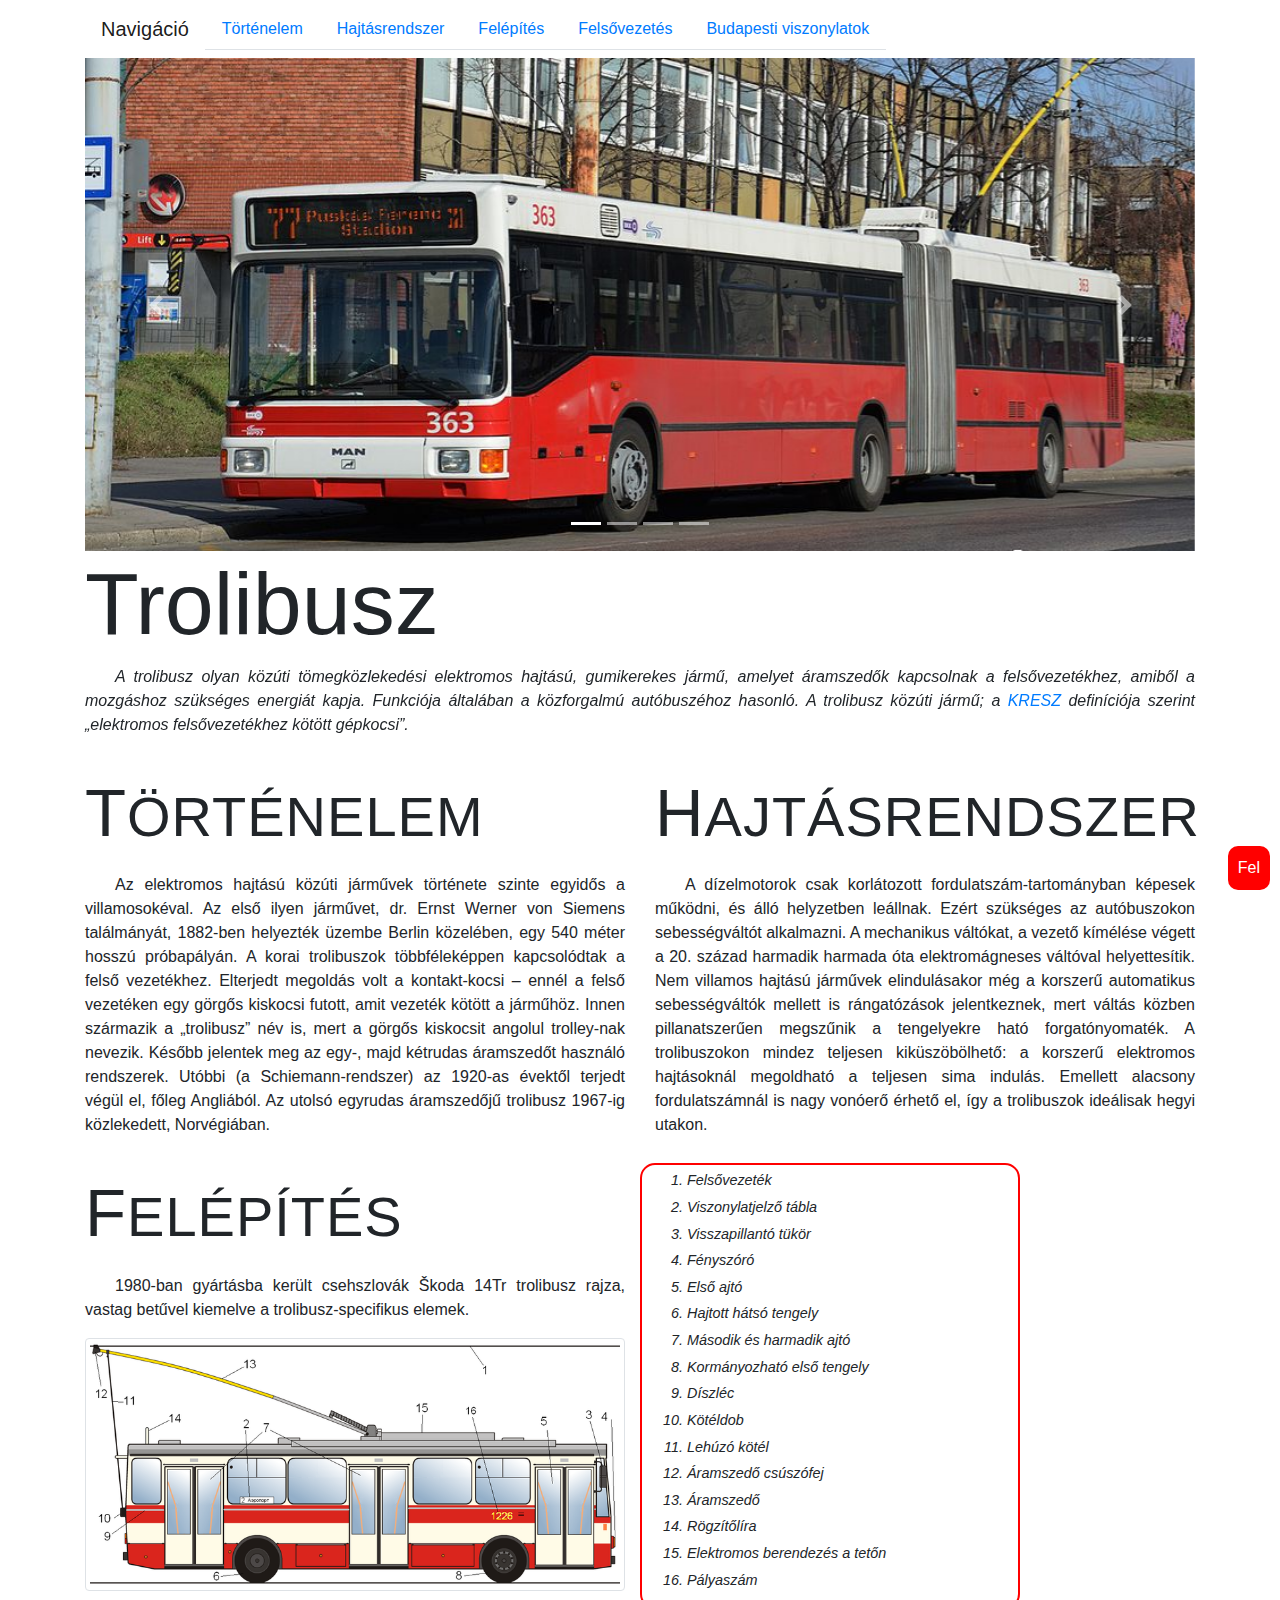
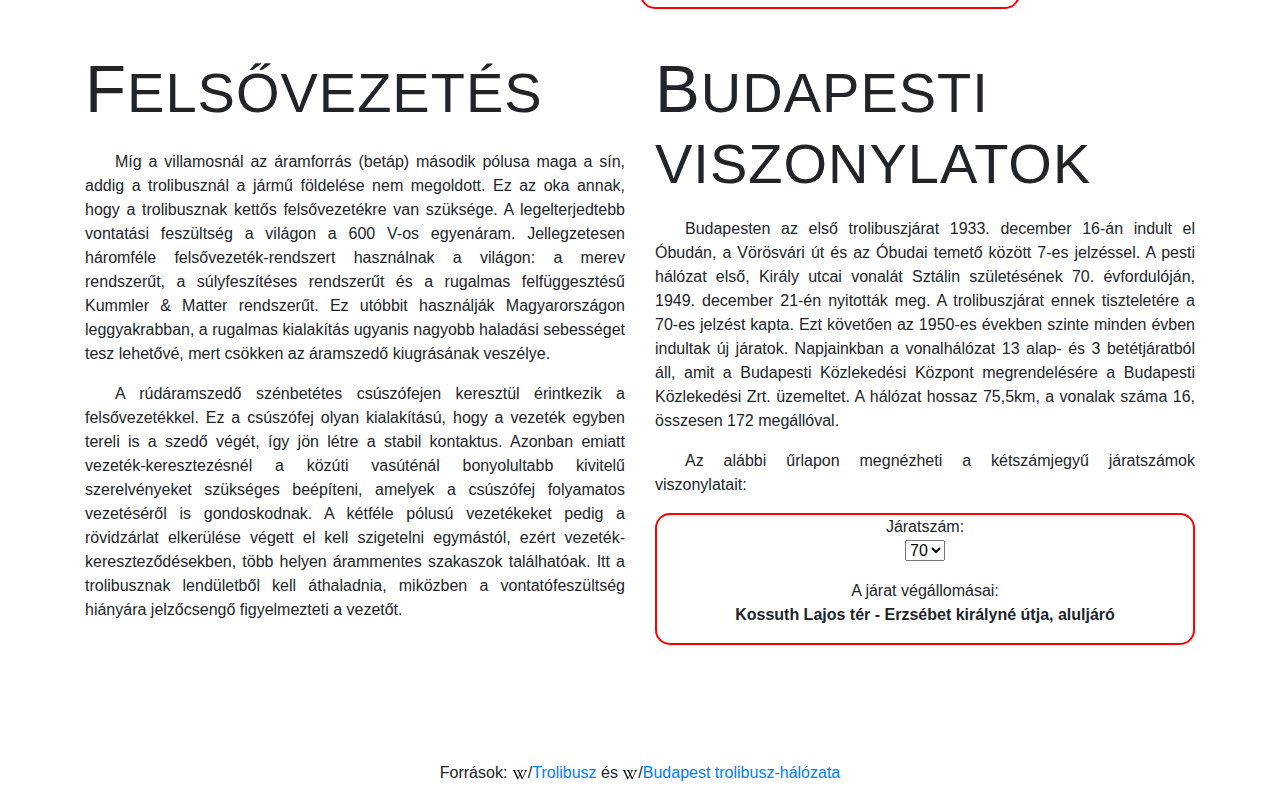
<file: nethely/html/feladataim/trolibusz/troli.html>
<!DOCTYPE html>
<html lang="hu">

<head>
  <meta charset="utf-8">
  <meta name="viewport" content="width=device-width, initial-scale=1">
  <link rel="stylesheet" href="css/bootstrap.min.css">
  <link rel="stylesheet" href="troli.css">
  <script src="js/jquery.min.js"></script>
  <script src="js/popper.min.js"></script>
  <script src="js/bootstrap.min.js"></script>
  <script src="troli.js"></script>
  <style>
  /* Make the image fully responsive */
  .carousel-inner img {
      width: 100%;
      height: 100%;
  }
  </style>
  <title>Trolibuszok</title>
</head>

<body>

<div class="container">
<nav class="navbar navbar-expand-lg navbar-light bg-red">
  <a class="navbar-brand" href="#">Navigáció </a>
  <button class="navbar-toggler" type="button" data-toggle="collapse" data-target="#navbarNav" aria-controls="navbarNav" aria-expanded="false" aria-label="Toggle navigation">
    <span class="navbar-toggler-icon"></span>
  </button>
  <div class="collapse navbar-collapse" id="navbarNav">
    <ul class="nav nav-tabs bg-red">
      <li class="nav-item active">
        <a class="nav-link" href="#tortenelem">Történelem <span class="sr-only">(current)</span></a>
      </li>
      <li class="nav-item">
        <a class="nav-link" href="#hajtasrendszer">Hajtásrendszer</a>
      </li>
      <li class="nav-item">
        <a class="nav-link" href="#felepites">Felépítés</a>
      </li>
      <li class="nav-item">
        <a class="nav-link" href="#felsovezetes">Felsővezetés</a>
      </li>     
      <li class="nav-item">
        <a class="nav-link" href="#viszonylatok">Budapesti viszonylatok</a>
      </li>
    </ul>
  </div>
</nav>
</div>

<div id="slider" class="container carousel slide" data-ride="carousel">
  <!-- Indicators -->
  <ul class="carousel-indicators">
    <li data-target="#slider" data-slide-to="0" class="active"></li>
    <li data-target="#slider" data-slide-to="1"></li>
    <li data-target="#slider" data-slide-to="2"></li>
    <li data-target="#slider" data-slide-to="3"></li>
  </ul>  
  <!-- The slideshow -->
  <div class="carousel-inner">
    <div class="carousel-item active">
      <img src="01.jpg" alt="MAN NGE152" title="MAN NGE152">
    </div>
    <div class="carousel-item">
      <img src="02.jpg" alt="Ikarus 411T" title="Ikarus 411T">
    </div>
    <div class="carousel-item">
      <img src="03.jpg" alt="Solaris Trollino 18 III" title="Solaris Trollino 18 III">
    </div>
    <div class="carousel-item">
      <img src="04.jpg" alt="Ikarus 280T" title="Ikarus 280T">
    </div>
  </div>  
  <!-- Left and right controls -->
  <a class="carousel-control-prev" href="#slider" data-slide="prev">
    <span class="carousel-control-prev-icon"></span>
  </a>
  <a class="carousel-control-next" href="#slider" data-slide="next">
    <span class="carousel-control-next-icon"></span>
  </a>
</div>

  
<div class="container">
  <div class="row">
    <div class="col-lg-12">
	  <h1 class="display-2">Trolibusz</h1>
      <p id="def">A trolibusz olyan közúti tömegközlekedési elektromos hajtású, gumikerekes jármű, amelyet áramszedők kapcsolnak a felsővezetékhez, amiből a mozgáshoz szükséges energiát kapja. Funkciója általában a közforgalmú autóbuszéhoz hasonló. A trolibusz közúti jármű; a <a href="https://net.jogtar.hu/jogszabaly?docid=97500001.KPM" target="_blank">KRESZ</a> definíciója szerint „elektromos felsővezetékhez kötött gépkocsi”.</p>     
    </div>
  </div>
  <div class="row">
    <div class="col-lg-6" id="tortenelem">
      <h2 class="display-4">Történelem</h2>
      <p>Az elektromos hajtású közúti járművek története szinte egyidős a villamosokéval. Az első ilyen járművet, dr. Ernst Werner von Siemens találmányát, 1882-ben helyezték üzembe Berlin közelében, egy 540 méter hosszú próbapályán. A korai trolibuszok többféleképpen kapcsolódtak a felső vezetékhez. Elterjedt megoldás volt a kontakt-kocsi – ennél a felső vezetéken egy görgős kiskocsi futott, amit vezeték kötött a járműhöz. Innen származik a „trolibusz” név is, mert a görgős kiskocsit angolul trolley-nak nevezik. Később jelentek meg az egy-, majd kétrudas áramszedőt használó rendszerek. Utóbbi (a Schiemann-rendszer) az 1920-as évektől terjedt végül el, főleg Angliából. Az utolsó egyrudas áramszedőjű trolibusz 1967-ig közlekedett, Norvégiában.</p>
    </div>
    <div class="col-lg-6" id="hajtasrendszer">
      <h2 class="display-4">Hajtásrendszer</h2>
      <p>A dízelmotorok csak korlátozott fordulatszám-tartományban képesek működni, és álló helyzetben leállnak. Ezért szükséges az autóbuszokon sebességváltót alkalmazni. A mechanikus váltókat, a vezető kímélése végett a 20. század harmadik harmada óta elektromágneses váltóval helyettesítik. Nem villamos hajtású járművek elindulásakor még a korszerű automatikus sebességváltók mellett is rángatózások jelentkeznek, mert váltás közben pillanatszerűen megszűnik a tengelyekre ható forgatónyomaték. A trolibuszokon mindez teljesen kiküszöbölhető: a korszerű elektromos hajtásoknál megoldható a teljesen sima indulás. Emellett alacsony fordulatszámnál is nagy vonóerő érhető el, így a trolibuszok ideálisak hegyi utakon.</p>
    </div>
   </div>
   <div class="row">
    <div class="col-lg-6" id="felepites">
      <h2 class="display-4">Felépítés</h2> 
      <p>1980-ban gyártásba került csehszlovák Škoda 14Tr trolibusz rajza, vastag betűvel kiemelve a trolibusz-specifikus elemek.</p>
      
      <img src="jarmu.png" class="img-thumbnail" alt="Trolibusz felépítése" title="Trolibusz felépítése"/>      
     </div>
     <div class="col-lg-4" id="magyarazat">
      <ol>
        <li>Felsővezeték</li>
        <li>Viszonylatjelző tábla</li>
        <li>Visszapillantó tükör</li>
        <li>Fényszóró</li>
        <li>Első ajtó</li>
        <li>Hajtott hátsó tengely</li>
        <li>Második és harmadik ajtó</li>
        <li>Kormányozható első tengely</li>
        <li>Díszléc</li>
        <li>Kötéldob</li>
        <li>Lehúzó kötél</li>
        <li>Áramszedő csúszófej</li>
        <li>Áramszedő</li>
        <li>Rögzítőlíra</li>
        <li>Elektromos berendezés a tetőn</li>
        <li>Pályaszám</li>
      </ol>
     </div>
    </div>
    <div class="row">
    <div class="col-lg-6" id="felsovezetes">
      <h2 class="display-4">Felsővezetés</h2>        
      <p>Míg a villamosnál az áramforrás (betáp) második pólusa maga a sín, addig a trolibusznál a jármű földelése nem megoldott. Ez az oka annak, hogy a trolibusznak kettős felsővezetékre van szüksége. A legelterjedtebb vontatási feszültség a világon a 600 V-os egyenáram. Jellegzetesen háromféle felsővezeték-rendszert használnak a világon: a merev rendszerűt, a súlyfeszítéses rendszerűt és a rugalmas felfüggesztésű Kummler & Matter rendszerűt. Ez utóbbit használják Magyarországon leggyakrabban, a rugalmas kialakítás ugyanis nagyobb haladási sebességet tesz lehetővé, mert csökken az áramszedő kiugrásának veszélye.</p>
      <p>A rúdáramszedő szénbetétes csúszófejen keresztül érintkezik a felsővezetékkel. Ez a csúszófej olyan kialakítású, hogy a vezeték egyben tereli is a szedő végét, így jön létre a stabil kontaktus. Azonban emiatt vezeték-keresztezésnél a közúti vasúténál bonyolultabb kivitelű szerelvényeket szükséges beépíteni, amelyek a csúszófej folyamatos vezetéséről is gondoskodnak. A kétféle pólusú vezetékeket pedig a rövidzárlat elkerülése végett el kell szigetelni egymástól, ezért vezeték-kereszteződésekben, több helyen árammentes szakaszok találhatóak. Itt a trolibusznak lendületből kell áthaladnia, miközben a vontatófeszültség hiányára jelzőcsengő figyelmezteti a vezetőt.</p>      
    </div>
    <div class="col-lg-6" id="viszonylatok">
      <h2 class="display-4">Budapesti viszonylatok</h2> 
      <p>Budapesten az első trolibuszjárat 1933. december 16-án indult el Óbudán, a Vörösvári út és az Óbudai temető között 7-es jelzéssel. A pesti hálózat első, Király utcai vonalát Sztálin születésének 70. évfordulóján, 1949. december 21-én nyitották meg. A trolibuszjárat ennek tiszteletére a 70-es jelzést kapta. Ezt követően az 1950-es években szinte minden évben indultak új járatok. Napjainkban a vonalhálózat 13 alap- és 3 betétjáratból áll, amit a Budapesti Közlekedési Központ megrendelésére a Budapesti Közlekedési Zrt. üzemeltet. A hálózat hossaz 75,5km, a vonalak száma 16, összesen 172 megállóval.</p>
      <p>Az alábbi űrlapon megnézheti a kétszámjegyű járatszámok viszonylatait:</p>
      <form method="post" id="jaratviszonylatok">
      <p>Járatszám: 
      <br>
      <select onchange="vegallomasKiiras(this.value)" id="jaratSzam">       
      <script>
        vegallomasNevek.forEach(jaratKiiras);
      </script>
      </select>
      </p>
      <p>A járat végállomásai:<br>
      <b id="vegallomasok">
        <script>vegallomasKiiras("70");</script>
      </b>
      </p>
      </form>
    </div>
  </div>
  <button onclick="fel()" id="felGomb" title="Az oldal tetejére">Fel</button> 
</div>
<footer class="text-center py-3">Források:
    <img src="wikiindexico.png">/<a href="https://hu.wikipedia.org/wiki/Trolibusz" target="_blank">Trolibusz</a>
    és
    <img src="wikiindexico.png">/<a href="https://hu.wikipedia.org/wiki/Budapest_trolibuszvonal-hálózata" target="_blank">Budapest trolibusz-hálózata</a>
</footer>

</body>
</html>
</file>
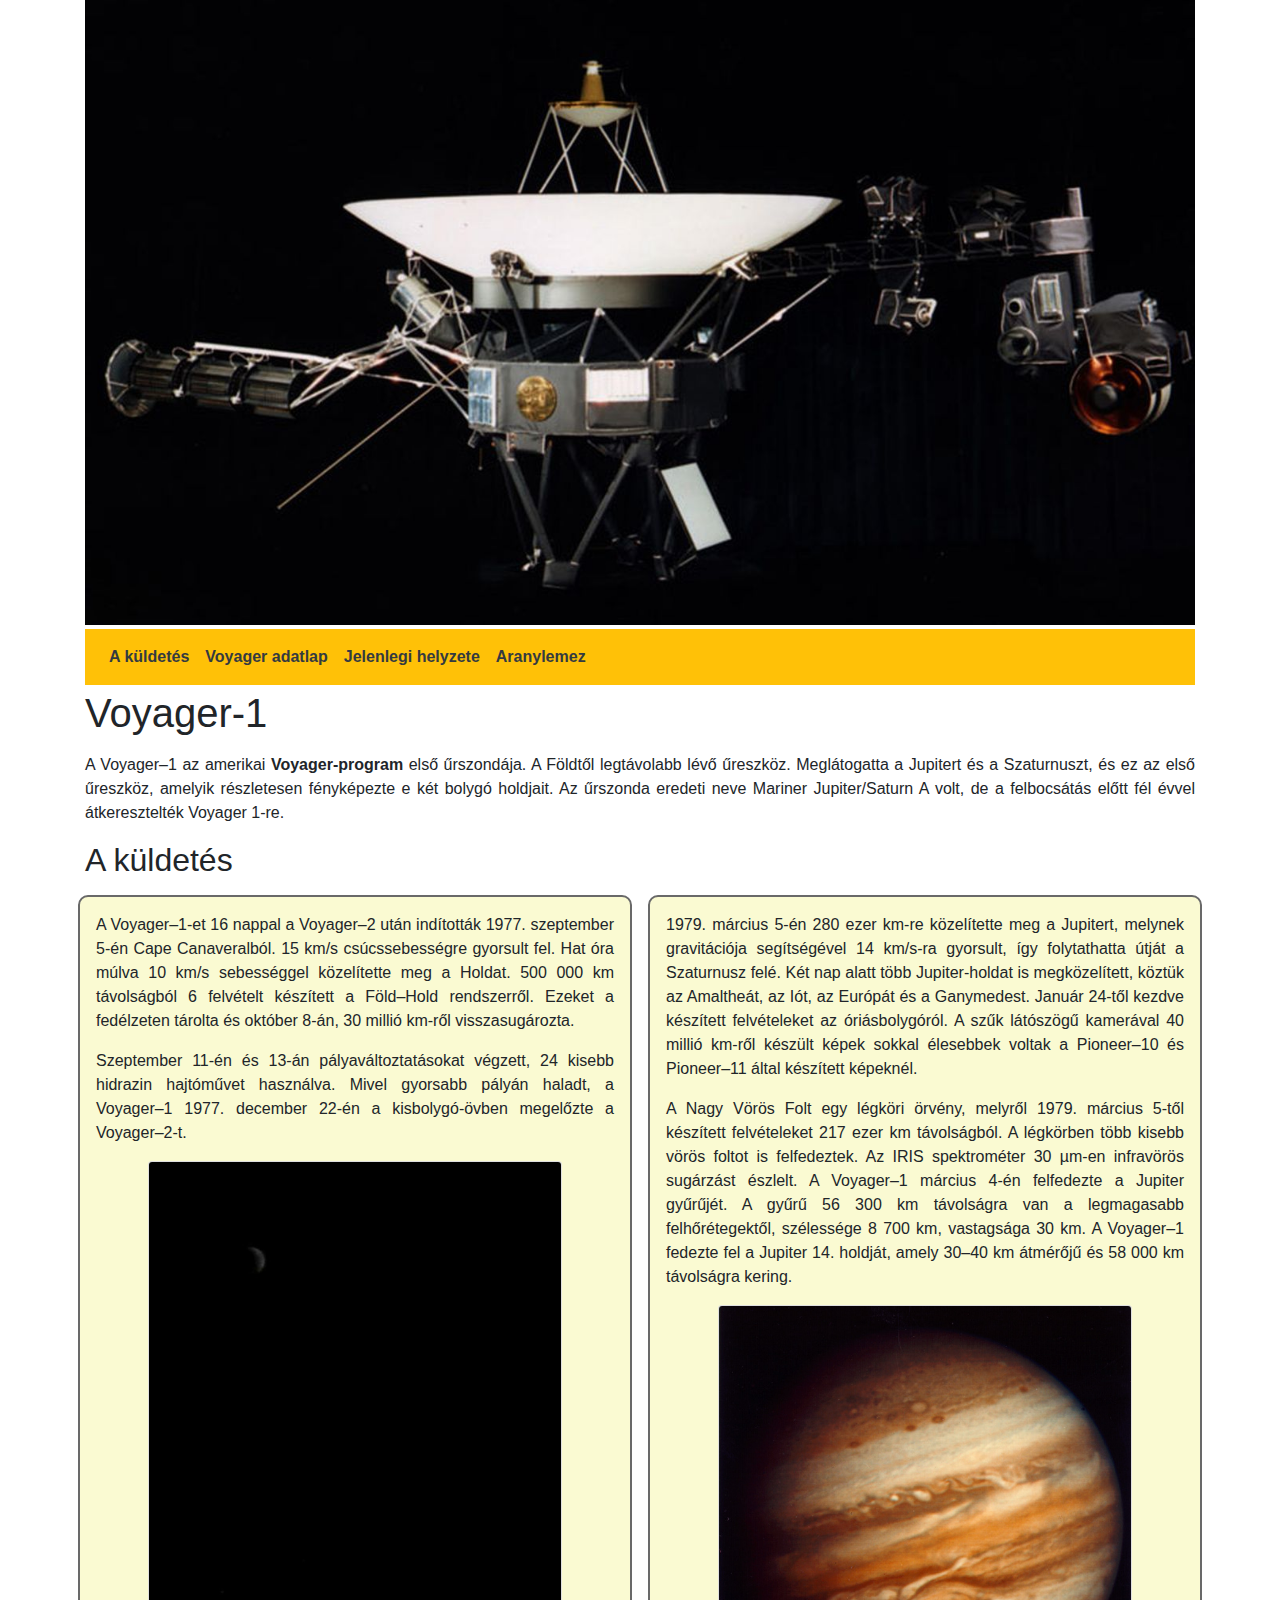
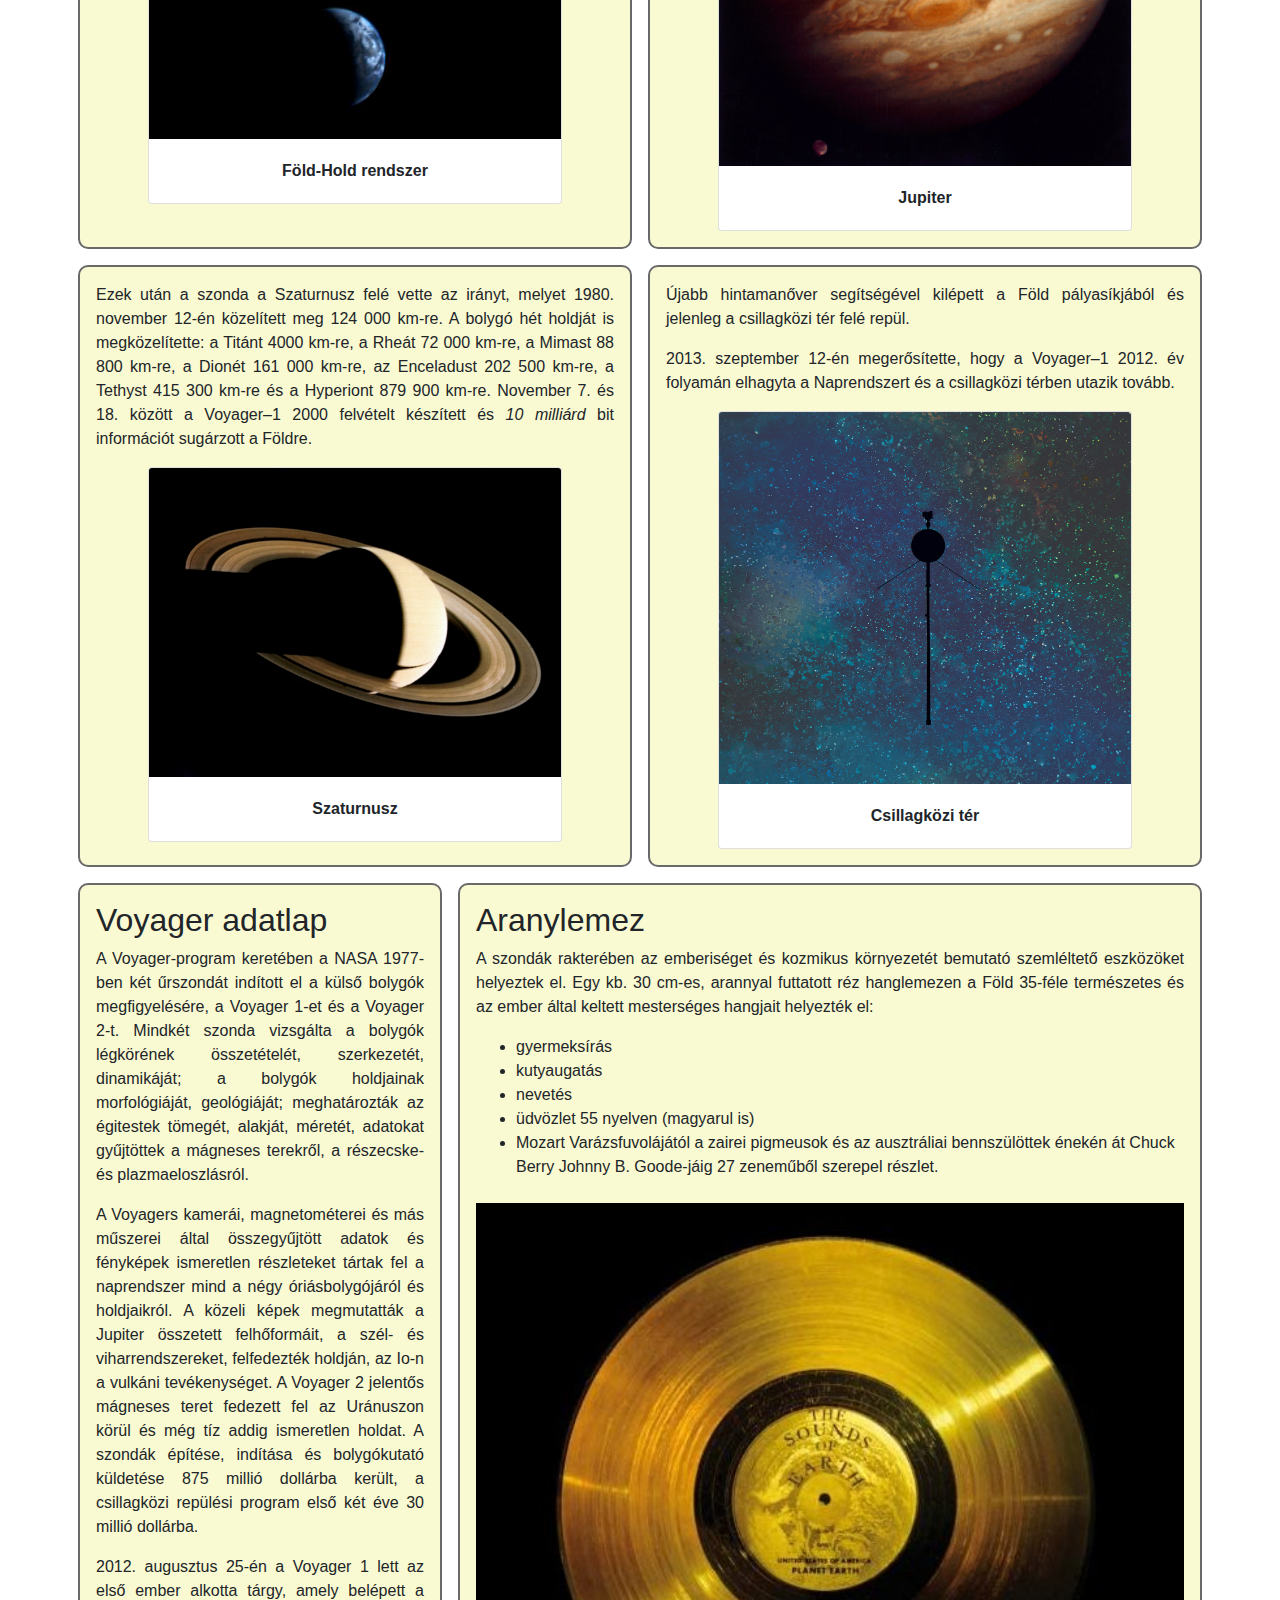
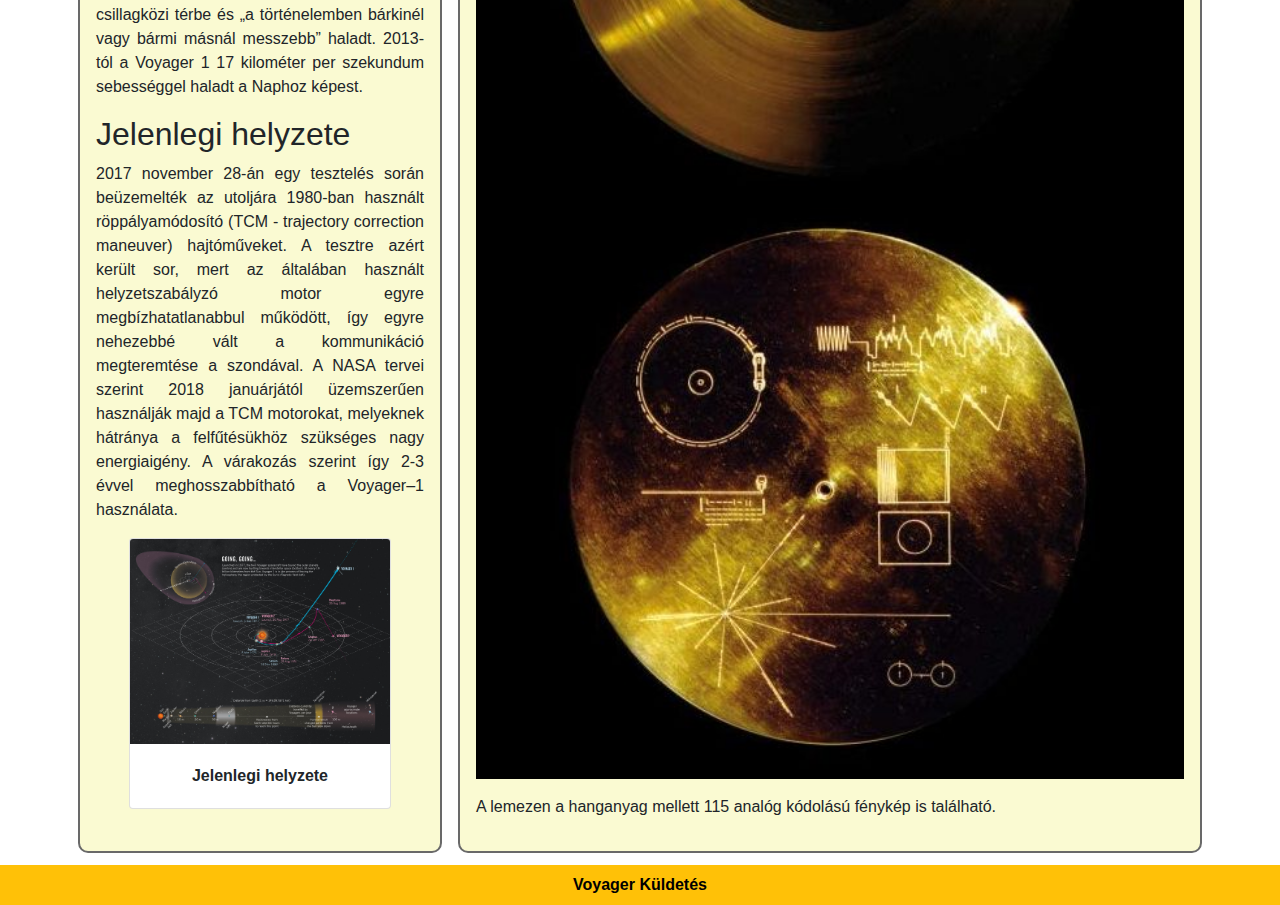
<file: nethely/html/feladataim/voyager/voyager.html>
<!DOCTYPE html>
<html lang="hu">
<head>
	<meta charset="utf-8">
	<meta name="viewport" content="width=device-width, initial-scale=1, shrink-to-fit=no">
	<script src="bootstrap/jquery.min.js"></script>
	<script src="bootstrap/popper.min.js"></script>
	<script src="bootstrap/bootstrap.min.js"></script>
	<link rel="stylesheet" href="bootstrap/bootstrap.min.css">
	<link rel="stylesheet" href="css/style.css">
	<title>Voyager küldetés</title>
</head>

<body>
	<header class="fejlec">
		<div class="container h-100">
			<img src="img/fejlec.jpg" alt="Napelemek" class="img-fluid w-100">
		</div>
	</header>

	<div class="container h-100">

		<!-- Navigáció -->
		<nav class="navbar navbar-expand-lg bg-warning my-1">
		
				<ul class="navbar-nav">
					<li class="nav-item">
						<a class="nav-link text-dark font-weight-bold" href="#kuldetes">A küldetés</a>
					</li>
					<li class="nav-item ">
						<a class="nav-link text-dark font-weight-bold" href="#adatlap">Voyager adatlap</a>
					</li>
					<li class="nav-item">
						<a class="nav-link text-dark font-weight-bold" href="#helyzete">Jelenlegi helyzete</a>
					</li>
					<li class="nav-item">
						<a class="nav-link text-dark font-weight-bold" href="#arany">Aranylemez</a>
					</li>
				</ul>
			
		</nav>

		<!-- Bevezető -->
		<section id="bevezeto">
			<h1><p>Voyager-1</p></h1>
			<p>A Voyager–1 az amerikai <b>Voyager-program</b> első űrszondája. A Földtől legtávolabb lévő űreszköz. Meglátogatta a Jupitert és a Szaturnuszt, és ez az első űreszköz, amelyik részletesen fényképezte e két bolygó holdjait. Az űrszonda eredeti neve Mariner Jupiter/Saturn A volt, de a felbocsátás előtt fél évvel átkeresztelték Voyager 1-re.</p>
		</section>

		<!-- Küldetés -->
		<section id="kuldetes">
			<h2>A küldetés</h2>

			<div class="row">
				<div class="col-12 col-md-6 p-2">
					<div class="p-3 h-100 info">
						<p>A Voyager–1-et 16 nappal a Voyager–2 után indították 1977. szeptember 5-én Cape Canaveralból. 15 km/s csúcssebességre gyorsult fel. Hat óra múlva 10 km/s sebességgel közelítette meg a Holdat. 500 000 km távolságból 6 felvételt készített a Föld–Hold rendszerről. Ezeket a fedélzeten tárolta és október 8-án, 30 millió km-ről visszasugározta.</p>
						<p>Szeptember 11-én és 13-án pályaváltoztatásokat végzett, 24 kisebb hidrazin hajtóművet használva. Mivel gyorsabb pályán haladt, a Voyager–1 1977. december 22-én a kisbolygó-övben megelőzte a Voyager–2-t.</p>
						<div class="card" style="width: 80%;margin:auto">
							<img class="card-img-top" src="img/v1-foldhold.jpg" alt="Föld-Hold rendszer" title="Föld-Hold rendszer">
							<div class="card-body">
							  <p class="card-text text-center font-weight-bold">Föld-Hold rendszer</p>
							</div>
						  </div>
					</div>
				</div>
				<div class="col-12 col-md-6 p-2">
					<div class="p-3 h-100 info">
						<p>1979. március 5-én 280 ezer km-re közelítette meg a Jupitert, melynek gravitációja segítségével 14 km/s-ra gyorsult, így folytathatta útját a Szaturnusz felé. Két nap alatt több Jupiter-holdat is megközelített, köztük az Amaltheát, az Iót, az Európát és a Ganymedest. Január 24-től kezdve készített felvételeket az óriásbolygóról. A szűk látószögű kamerával 40 millió km-ről készült képek sokkal élesebbek voltak a Pioneer–10 és Pioneer–11 által készített képeknél.</p>
						<p>A Nagy Vörös Folt egy légköri örvény, melyről 1979. március 5-től készített felvételeket 217 ezer km távolságból. A légkörben több kisebb vörös foltot is felfedeztek. Az IRIS spektrométer 30 µm-en infravörös sugárzást észlelt. A Voyager–1 március 4-én felfedezte a Jupiter gyűrűjét. A gyűrű 56 300 km távolságra van a legmagasabb felhőrétegektől, szélessége 8 700 km, vastagsága 30 km. A Voyager–1 fedezte fel a Jupiter 14. holdját, amely 30–40 km átmérőjű és 58 000 km távolságra kering.</p>
						<div class="card" style="width: 80%; margin:auto">
							<img class="card-img-top" src="img/v1-jupiter.jpg" alt="Jupiter" title="Jupiter">
							<div class="card-body">
							  <p class="card-text text-center font-weight-bold">Jupiter</p>
							</div>
						  </div>
					</div>
				</div>
			</div>
			<div class="row">
				<div class="col-12 col-md-6 p-2">
					<div class="p-3 h-100 info">
						<p>Ezek után a szonda a Szaturnusz felé vette az irányt, melyet 1980. november 12-én közelített meg 124 000 km-re. A bolygó hét holdját is megközelítette: a Titánt 4000 km-re, a Rheát 72 000 km-re, a Mimast 88 800 km-re, a Dionét 161 000 km-re, az Enceladust 202 500 km-re, a Tethyst 415 300 km-re és a Hyperiont 879 900 km-re. November 7. és 18. között a Voyager–1 2000 felvételt készített és <i>10 milliárd</i> bit információt sugárzott a Földre.</p>
						<div class="card" style="width: 80%; margin:auto">
							<img class="card-img-top" src="img/v1-szaturnusz.jpg" alt="Szaturnusz" title="Szaturnusz">
							<div class="card-body">
							  <p class="card-text text-center font-weight-bold">Szaturnusz</p>
							</div>
						  </div>
					</div>
				</div>
				<div class="col-12 col-md-6 p-2">
					<div class="p-3 h-100 info">
						<p>Újabb hintamanőver segítségével kilépett a Föld pályasíkjából és jelenleg a csillagközi tér felé repül.</p>
						<p>2013. szeptember 12-én megerősítette, hogy a Voyager–1 2012. év folyamán elhagyta a Naprendszert és a csillagközi térben utazik tovább.</p>
						<div class="card" style="width: 80%; margin:auto">
							<img class="card-img-top" src="img/v1-csillagkozi.jpg" alt="Csillagközi tér" title="Csillagközi tér">
							<div class="card-body">
							  <p class="card-text text-center font-weight-bold">Csillagközi tér</p>
							</div>
						  </div>
					</div>
				</div>
			</div>
		</section>

		
		<div class="row">
			<div class="col-12 col-md-4 p-2">
				<div class="p-3 h-100 info">
					<!-- Adatlap -->
					<section id="adatlap">
						<h2>Voyager adatlap</h2>

						<p>A Voyager-program keretében a NASA 1977-ben két űrszondát indított el a külső bolygók megfigyelésére, a Voyager 1-et és a Voyager 2-t. Mindkét szonda vizsgálta a bolygók légkörének összetételét, szerkezetét, dinamikáját; a bolygók holdjainak morfológiáját, geológiáját; meghatározták az égitestek tömegét, alakját, méretét, adatokat gyűjtöttek a mágneses terekről, a részecske- és plazmaeloszlásról.</p>
						<p>A Voyagers kamerái, magnetométerei és más műszerei által összegyűjtött adatok és fényképek ismeretlen részleteket tártak fel a naprendszer mind a négy óriásbolygójáról és holdjaikról. A közeli képek megmutatták a Jupiter összetett felhőformáit, a szél- és viharrendszereket, felfedezték holdján, az Io-n a vulkáni tevékenységet. A Voyager 2 jelentős mágneses teret fedezett fel az Uránuszon körül és még tíz addig ismeretlen holdat. A szondák építése, indítása és bolygókutató küldetése 875 millió dollárba került, a csillagközi repülési program első két éve 30 millió dollárba.</p>
						<p>2012. augusztus 25-én a Voyager 1 lett az első ember alkotta tárgy, amely belépett a csillagközi térbe és „a történelemben bárkinél vagy bármi másnál messzebb” haladt. 2013-tól a Voyager 1 17 kilométer per szekundum sebességgel haladt a Naphoz képest.</p>
					</section>
					<!-- Jelenlegi helyzete -->
					<section id="helyzete">
						<h2>Jelenlegi helyzete</h2>
						<p>2017 november 28-án egy tesztelés során beüzemelték az utoljára 1980-ban használt röppályamódosító (TCM - trajectory correction maneuver) hajtóműveket. A tesztre azért került sor, mert az általában használt helyzetszabályzó motor egyre megbízhatatlanabbul működött, így egyre nehezebbé vált a kommunikáció megteremtése a szondával. A NASA tervei szerint 2018 januárjától üzemszerűen használják majd a TCM motorokat, melyeknek hátránya a felfűtésükhöz szükséges nagy energiaigény. A várakozás szerint így 2-3 évvel meghosszabbítható a Voyager–1 használata.</p>
						<div class="card" style="margin:auto; width:80%">
							<img class="card-img-top" src="img/helyzete.jpg" alt="Card image cap">
							<div class="card-body">
							  <p class="card-text text-center font-weight-bold">Jelenlegi helyzete</p>
							</div>
						  </div>
					</section>
				</div>
			</div>
			<div class="col-12 col-md-8 p-2">
				
				<div class="p-3 h-100 info">
					<!-- Aranylemez -->
					<section id="aranylemez">				
						<h2>Aranylemez</h2>
							<p>A szondák rakterében az emberiséget és kozmikus környezetét bemutató szemléltető eszközöket helyeztek el. Egy kb. 30 cm-es, arannyal futtatott réz hanglemezen a Föld 35-féle természetes és az ember által keltett mesterséges hangjait helyezték el:</p>
							<ul class="my-2">
								<li>gyermeksírás</li>
								<li>kutyaugatás</li>
								<li>nevetés</li>
								<li>üdvözlet 55 nyelven (magyarul is)</li>
								<li>Mozart Varázsfuvolájától a zairei pigmeusok és az ausztráliai bennszülöttek énekén át Chuck Berry Johnny B. Goode-jáig 27 zeneműből szerepel részlet.</li>
							</ul>
							<img class="my-3 w-100" src="img/aranylemez.jpg" alt="Golden Record" title="Golden Record">
							<p>A lemezen a hanganyag mellett 115 analóg kódolású fénykép is található.</p>
					</section>
				</div>
				
			</div>
		</div>
	</div>
	
	<!-- Lábléc -->	
	<div class="lablec text-center p-2 mt-1 bg-warning">
			<a href="https://voyager.jpl.nasa.gov/" target="_blank">Voyager Küldetés</a>
	</div>
</body>

</html>
</file>
<file: nethely/html/index.css>
/*!
  * Szabó Szabolcs
  * index.css
  */

fakeimg {
    height: 200px;
    background: #eee;
	}

.margo {
  padding: 30px;
  border: 20px;
  padding-right: 30px;
}

ol {
  counter-reset: li;
  list-style: none;
  padding: 0;
  text-shadow: 0 1px 0 rgba(255, 255, 255, .5);
}

ol a {
  position: relative;
  display: block;
  padding: .4em .4em .4em 2em;
  margin: .5em 0;
  background: #DAD2CA;
  color: #444;
  text-decoration: none;
  border-radius: .3em;
  transition: .3s ease-out;
}

ol a:hover {
  background: #E9E4E0;
}

ol a:hover::before {
  transform: rotate(360deg);
}

ol a::before {
  content: counter(li);
  counter-increment: li;
  position: absolute;
  left: -1.3em;
  top: 50%;
  margin-top: -1.3em;
  background: #f9dd94;
  height: 2em;
  width: 2em;
  line-height: 2em;
  border: .3em solid #fff;
  text-align: center;
  font-weight: bold;
  border-radius: 2em;
  transition: all .3s ease-out;
}
</file>
<file: nethely/html/feladataim/sarkanyhajo/sarkany.css>
body{
    font-family: sans-serif;
	background-image: url('viztukor.png');
}

#leiras{
	background-image: url('fatyol.png');
	width: 880px;
	margin: auto;
	margin-top: 50px;
	margin-bottom: 50px;
	border-top-left-radius: 50px;
	border-bottom-right-radius: 50px;
  padding: 35px;
}

h1, h2{
	color: indigo;
	font-variant: small-caps;
	text-shadow: 1px 1px white;
}

p{
  text-indent: 35px;
  text-align: justify;
  letter-spacing: -0.1px;
  line-height: 150%;
}

.kepkeret {
  width: 375px;
  float: right;
  text-align: center;
  font-size: 75%;
  padding: 0px 5px 5px;
  margin-left: 10px;
  background-image: url('fatyol.png');
  border-radius: 25px;
  overflow: hidden;
  box-shadow: 10px 10px 10px gray;  
  border: 2px darkblue solid;
  font-style: italic;
}

.kepkeret img{
	width: 385px;
  position: relative;
  left: -5px;
}


a{
  text-decoration: none;
  font-weight: bold;
}

li {
  margin-bottom: 25px;
}
</file>
<file: nethely/git/index.css>
/*!
  * Szabó Szabolcs
  * index.css
  */

fakeimg {
    height: 200px;
    background: #eee;
	}

.margo {
  padding: 30px;
  border: 20px;
  padding-right: 30px;
}
</file>
<file: nethely/scrum/index.css>
/*!
  * Szabó Szabolcs
  * index.css
  */

fakeimg {
    height: 200px;
    background: #eee;
	}

.margo {
  padding: 30px;
  border: 20px;
  padding-right: 30px;
}
</file>
<file: nethely/trello/index.css>
/*!
  * Szabó Szabolcs
  * index.css
  */

fakeimg {
    height: 200px;
    background: #eee;
	}

.margo {
  padding: 30px;
  border: 20px;
  padding-right: 30px;
}
</file>
<file: nethely/html/feladataim/macskafelek/css/style.css>
body {
	background-image: url("../img/hatter.jpg");
	
}


header{
	background-image:url('../img/fejlec.jpg');
	height:260px;
	background-position:center center;
	background-repeat:no-repeat;
	margin-top:15px;
}

header h1{
	background-color:rgba(223,160,91,0.15);
	padding-left:3rem;
	margin-top:5px;
	font-weight:bold;
	color:white;
}

h1,h2,h3{
	color:orange;
	text-transform:capitalize;
}

.jobbra{
	width: 250px;
	margin-left:20px;
	float: right;
}

.info{
	background-color: rgb(255, 242, 207);
	border: rgb(0, 0, 0) solid 2px;
	border-radius: 12px;
}

.lablec a{
	color: black;
	font-weight: bold;
	text-decoration: none;
}

.lablec a:hover{
	color: red;
	font-style: italic;
}


#dolt{
	font-style:italic;
}

.mancs{
	margin-top:10px;
}

.felkover {
	font-weight: bold;
}

li {
	list-style-image: url("../img/mancs.png");
}

p {
	text-align: justify;
}
</file>
<file: nethely/html/feladataim/trolibusz/troli.css>
h2{
  letter-spacing: 1px;
  margin-top: 20px;
  margin-bottom: 20px;
  text-transform: uppercase;
}

h2:first-letter {
  font-size: 120%;
  margin-top: 50px;
}

p{
  text-indent: 30px;
  text-align: justify;
}

#def{
  font-style: italic;
  text-align: justify;
}

#jaratviszonylatok{
  text-align: center;
  border: 2px solid red;
  border-radius: 15px;
  margin-bottom: 100px;
}

#jaratviszonylatok p{
  text-indent: 0px;
  text-align: center;
}

#magyarazat{
  border: 2px solid red;
  border-radius: 15px;
  margin: 10px 0px 20px;
}

#magyarazat ol li{
  margin: 5px -10px 0px;
  font-style: italic;
  font-size: 90%;
}

#felGomb {
  position: fixed;
  bottom: 10px;
  right: 10px;
  z-index: 99; 
  border: none;
  outline: none;
  background-color: red;
  color: white;
  cursor: pointer;
  padding: 10px;
  border-radius: 10px; 
  }

 #felGomb:hover {
  background-color: #555;
 }
</file>
<file: nethely/html/feladataim/voyager/css/style.css>
.info {
    background-color: rgb(250, 250, 210);
    border: 2px solid rgb(105, 105, 105);
    border-radius: 10px;
}

a {
    color: black;
    font-weight: bold;
    text-decoration: none;
}

a:hover {
    color: red;
    font-style: italic;
}

p {
    text-align: justify;
}
</file>
